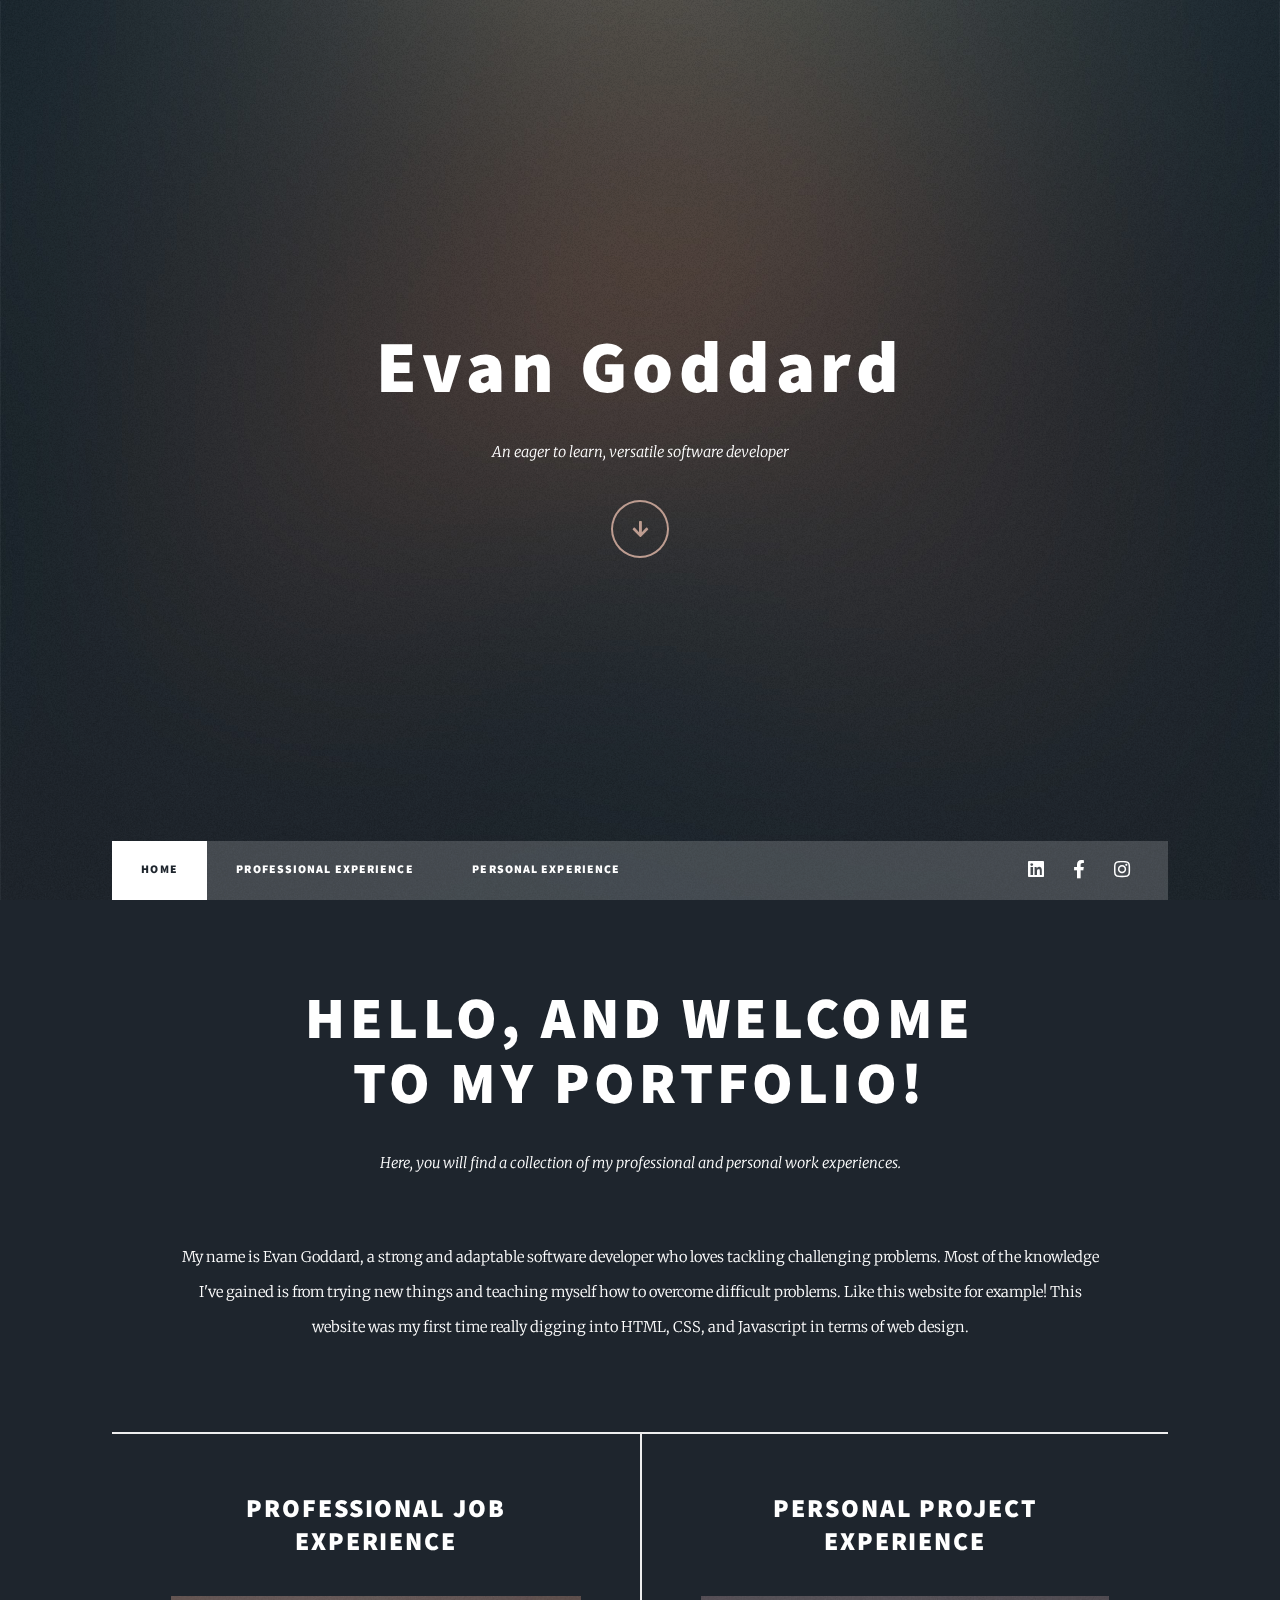
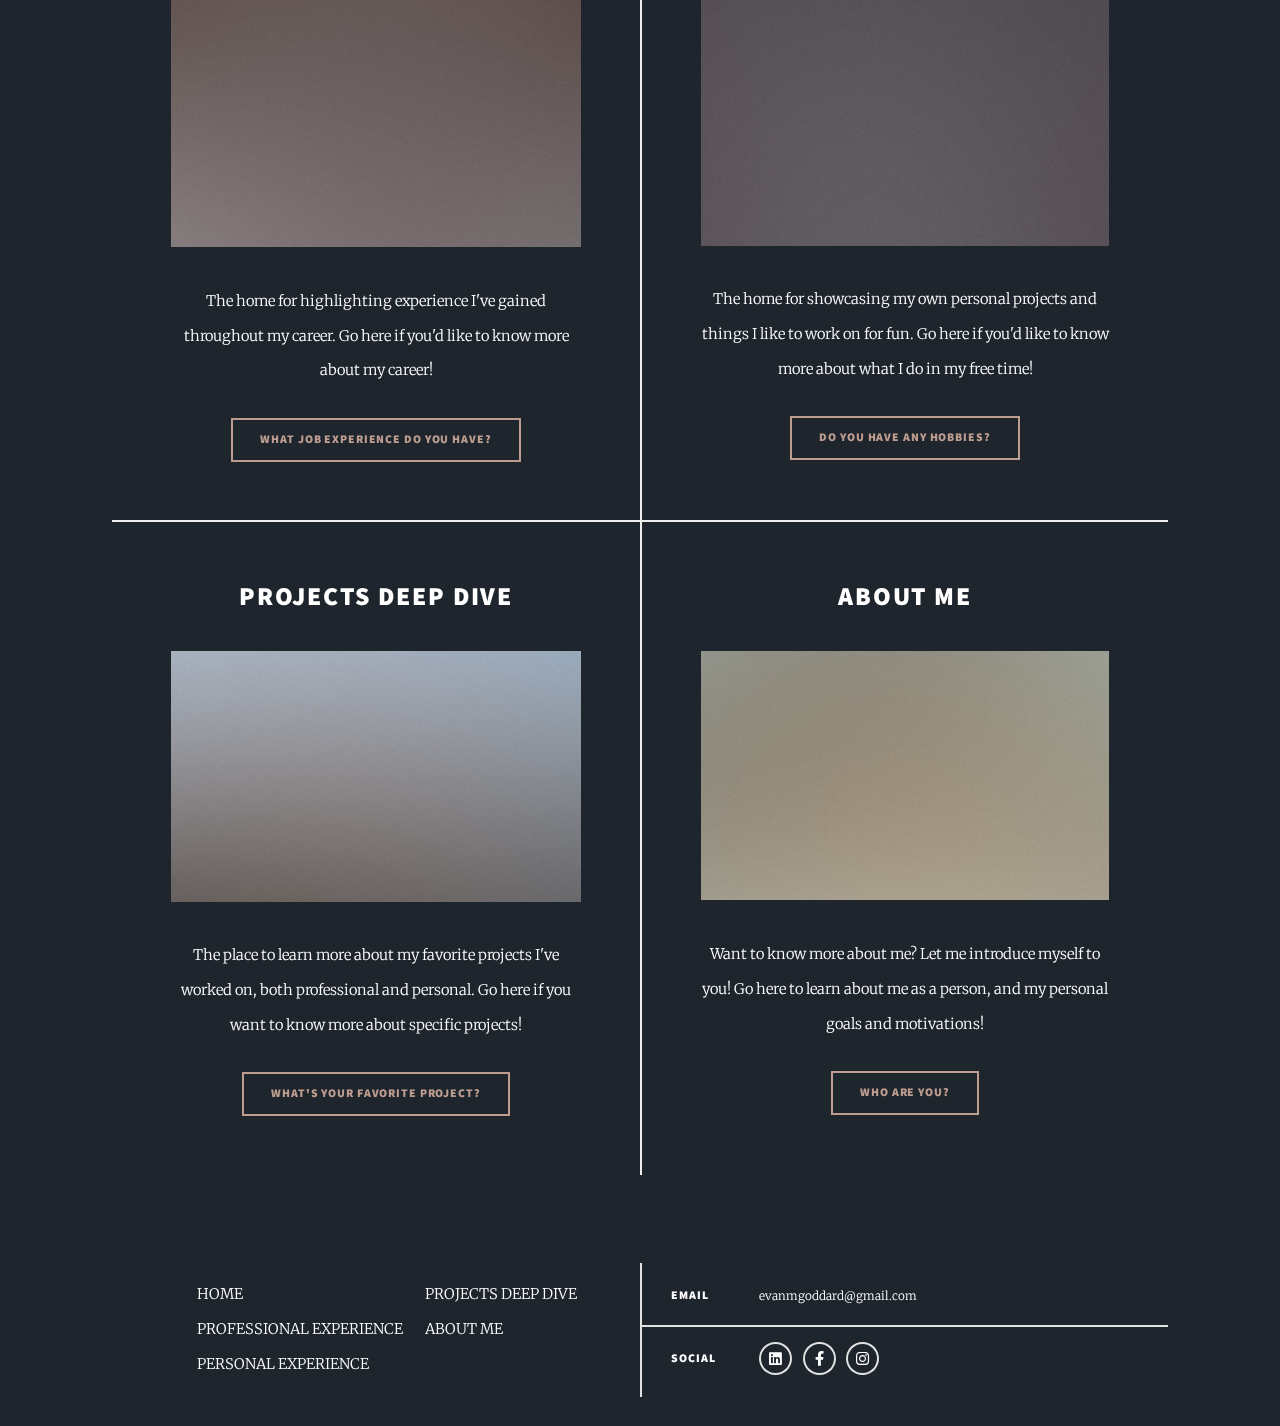
<file: index.html>
<!DOCTYPE HTML>
<!--
	Massively by HTML5 UP
	html5up.net | @ajlkn
	Free for personal and commercial use under the CCA 3.0 license (html5up.net/license)
-->
<html>
	<head>
		<title>Evan Goddard - Portfolio</title>
		<meta charset="utf-8" />
		<meta name="viewport" content="width=device-width, initial-scale=1, user-scalable=no" />
		<link rel="stylesheet" href="assets/css/main.css" />
		<noscript><link rel="stylesheet" href="assets/css/noscript.css" /></noscript>
	</head>
	<body class="is-preload">

		<!-- Wrapper -->
			<div id="wrapper" class="fade-in">

				<!-- Intro -->
					<div id="intro">
						<div id="my-name-div">
							<h1 id="my-name-left"></h1>
							<h1 id="my-name-center">Evan Goddard</h1>
							<h1 id="my-name-right"></h1>
						</div>
						<p>An eager to learn, versatile software developer</p>
						<ul class="actions">
							<li><a href="#header" class="button icon solid solo fa-arrow-down scrolly">Continue</a></li>
						</ul>
					</div>

				<!-- Header -->
					<header id="header">
						<a href="index.html" class="logo">EVAN GODDARD</a>
					</header>

				<!-- Nav -->
					<nav id="nav">
						<ul class="links">
							<li class="active"><a href="index.html">Home</a></li>
							<li><a href="professionalexperience.html">Professional Experience</a></li>
							<li><a href="personalexperience.html">Personal Experience</a></li>
						</ul>
						<ul class="icons">
							<li><a href="https://www.linkedin.com/in/evan-goddard-734448180/" target="_blank" class="icon brands fa-linkedin"><span class="label">LinkedIn</span></a></li>
							<li><a href="https://www.facebook.com/evan.goddard.9/" target="_blank" class="icon brands fa-facebook-f"><span class="label">Facebook</span></a></li>
							<li><a href="https://www.instagram.com/evan_m_goddard/"  target="_blank" class="icon brands fa-instagram"><span class="label">Instagram</span></a></li>
						</ul>
					</nav>

				<!-- Main -->
					<div id="main">

						<!-- Featured Post -->
							<article class="post featured">
								<header class="major">
									<!--span class="date">April 25, 2017</span-->
									<h2>Hello, And welcome<br />
										to my portfolio!</h2>
									<p>Here, you will find a collection of my professional and personal work experiences.</p>
								</header>
								<p>My name is Evan Goddard, a strong and adaptable software developer who loves tackling challenging problems. Most of the knowledge I've gained is from trying new things and teaching myself how to overcome difficult problems. 
									Like this website for example! This website was my first time really digging into HTML, CSS, and Javascript in terms of web design.</p>
								<!--a href="#" class="image main"><img src="images/pic01.jpg" alt="" /></a>
								<ul class="actions special">
									<li><a href="#" class="button large">Full Story</a></li>
								</ul-->
							</article>

						<!-- Posts -->
							<section class="posts">
								<article>
									<header>
										<!--span class="date">April 22, 2017</span-->
										<h2><a href="professionalexperience.html">Professional Job<br />
											Experience</a></h2>
									</header>
									<a href="professionalexperience.html" class="image fit"><img src="images/pic03.jpg" alt="" /></a>
									<p>The home for highlighting experience I've gained throughout my career. Go here if you'd like to know more about my career!</p>
									<ul class="actions special">
										<li><a href="professionalexperience.html" class="button">What job experience do you have?</a></li>
									</ul>
								</article>
								<article>
									<header>
										<!--span class="date">April 18, 2017</span-->
										<h2><a href="personalexperience.html">Personal Project<br />
										Experience</a></h2>
									</header>
									<a href="personalexperience.html" class="image fit"><img src="images/pic04.jpg" alt="" /></a>
									<p>The home for showcasing my own personal projects and things I like to work on for fun. Go here if you'd like to know more about what I do in my free time!</p>
									<ul class="actions special">
										<li><a href="personalexperience.html" class="button">Do you have any hobbies?</a></li>
									</ul>
								</article>
								<article>
									<header>
										<!--span class="date">April 14, 2017</span-->
										<h2><a href="#">Projects Deep Dive</a></h2>
									</header>
									<a href="#" class="image fit"><img src="images/pic05.jpg" alt="" /></a>
									<p>The place to learn more about my favorite projects I've worked on, both professional and personal. Go here if you want to know more about specific projects!</p>
									<ul class="actions special">
										<li><a href="#" class="button">What's your favorite project?</a></li>
									</ul>
								</article>
								<article>
									<header>
										<!--span class="date">April 24, 2017</span-->
										<h2><a href="#">About Me</a></h2>
									</header>
									<a href="#" class="image fit"><img src="images/pic02.jpg" alt="" /></a>
									<p>Want to know more about me? Let me introduce myself to you! Go here to learn about me as a person, and my personal goals and motivations!</p>
									<ul class="actions special">
										<li><a href="#" class="button">Who are you?</a></li>
									</ul>
								</article>
							</section>

						<!-- Footer -->
							<!--footer>
								<div class="pagination">
									<a href="#" class="previous">Prev</a>
									<a href="#" class="page active">1</a>
									<a href="#" class="page">2</a>
									<a href="#" class="page">3</a>
									<span class="extra">&hellip;</span>
									<a href="#" class="page">8</a>
									<a href="#" class="page">9</a>
									<a href="#" class="page">10</a>
									<a href="#" class="next">Next</a>
								</div>
							</footer-->

					</div>

				<!-- Footer -->
					<footer id="footer">
						<section>
							<!--form method="post" action="#">
								<div class="fields">
									<div class="field">
										<label for="name">Name</label>
										<input type="text" name="name" id="name" />
									</div>
									<div class="field">
										<label for="email">Email</label>
										<input type="text" name="email" id="email" />
									</div>
									<div class="field">
										<label for="message">Message</label>
										<textarea name="message" id="message" rows="3"></textarea>
									</div>
								</div>
								<ul class="actions">
									<li><input type="submit" value="Send Message" /></li>
								</ul>
							</form-->
							<div class="footerNavWrapper">
								<ul class="footerNav">
									<li><a href="index.html">HOME</a></li>
									<li><a href="professionalexperience.html">PROFESSIONAL EXPERIENCE</a></li>
									<li><a href="personalexperience.html">PERSONAL EXPERIENCE</a></li>
								</ul>
								<ul class="footerNavSplit">
									<li><a href="#">PROJECTS DEEP DIVE</a></li>
									<li><a href="#">ABOUT ME</a></li>
								</ul>
							</div>
						</section>
						<section class="split contact">
							<section>
								<h3>Email</h3>
								<p>evanmgoddard@gmail.com</p>
							</section>
							<section>
								<h3>Social</h3>
								<ul class="icons alt">
									<li><a href="https://www.linkedin.com/in/evan-goddard-734448180/" target="_blank" class="icon brands alt fa-linkedin"><span class="label">Twitter</span></a></li>
									<li><a href="https://www.facebook.com/evan.goddard.9/" target="_blank" class="icon brands alt fa-facebook-f"><span class="label">Facebook</span></a></li>
									<li><a href="https://www.instagram.com/evan_m_goddard/" target="_blank" class="icon brands alt fa-instagram"><span class="label">Instagram</span></a></li>
								</ul>
							</section>
						</section>
					</footer>

				<!-- Copyright -->
					<!--div id="copyright">
						<ul><li>&copy; Untitled</li><li>Design: <a href="https://html5up.net">HTML5 UP</a></li></ul>
					</div-->

			</div>

		<!-- Scripts -->
			<script src="assets/js/jquery.min.js"></script>
			<script src="assets/js/jquery.scrollex.min.js"></script>
			<script src="assets/js/jquery.scrolly.min.js"></script>
			<script src="assets/js/browser.min.js"></script>
			<script src="assets/js/breakpoints.min.js"></script>
			<script src="assets/js/util.js"></script>
			<script src="assets/js/main.js"></script>

	</body>
</html>
</file>
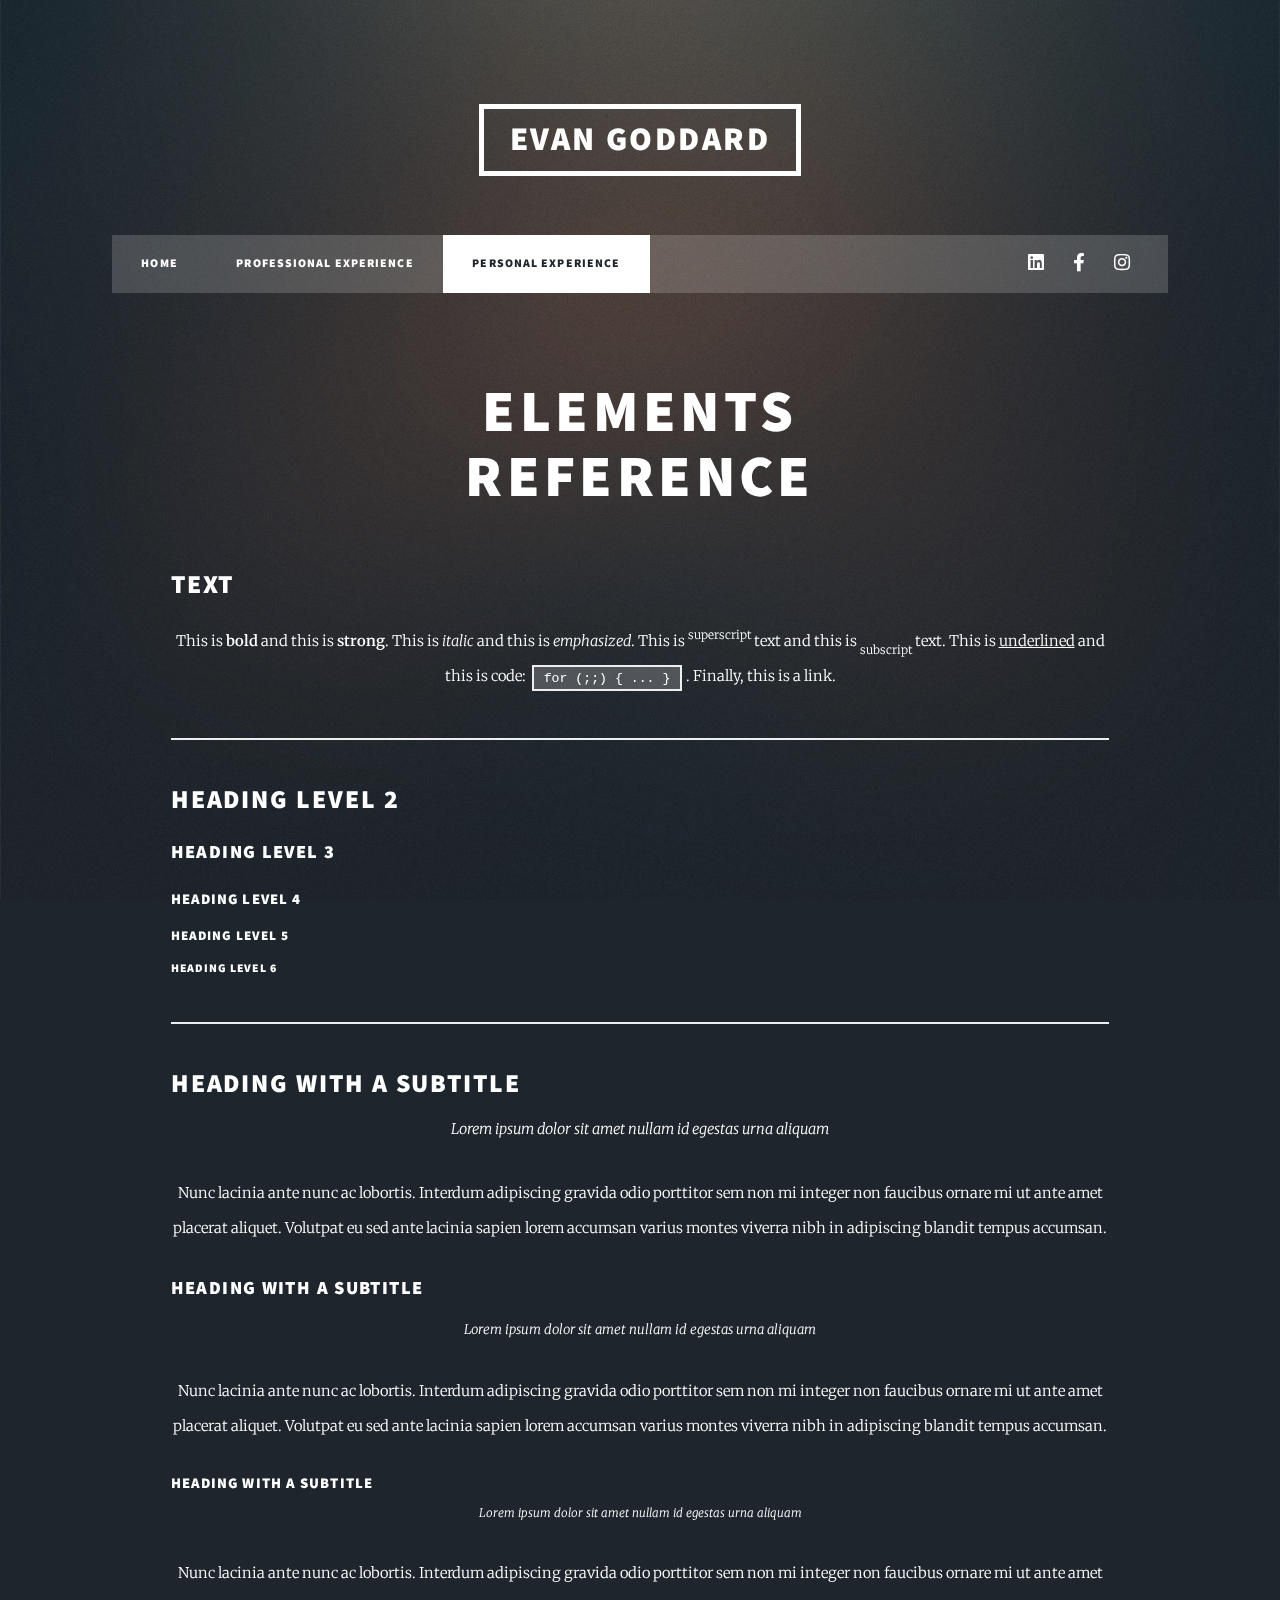
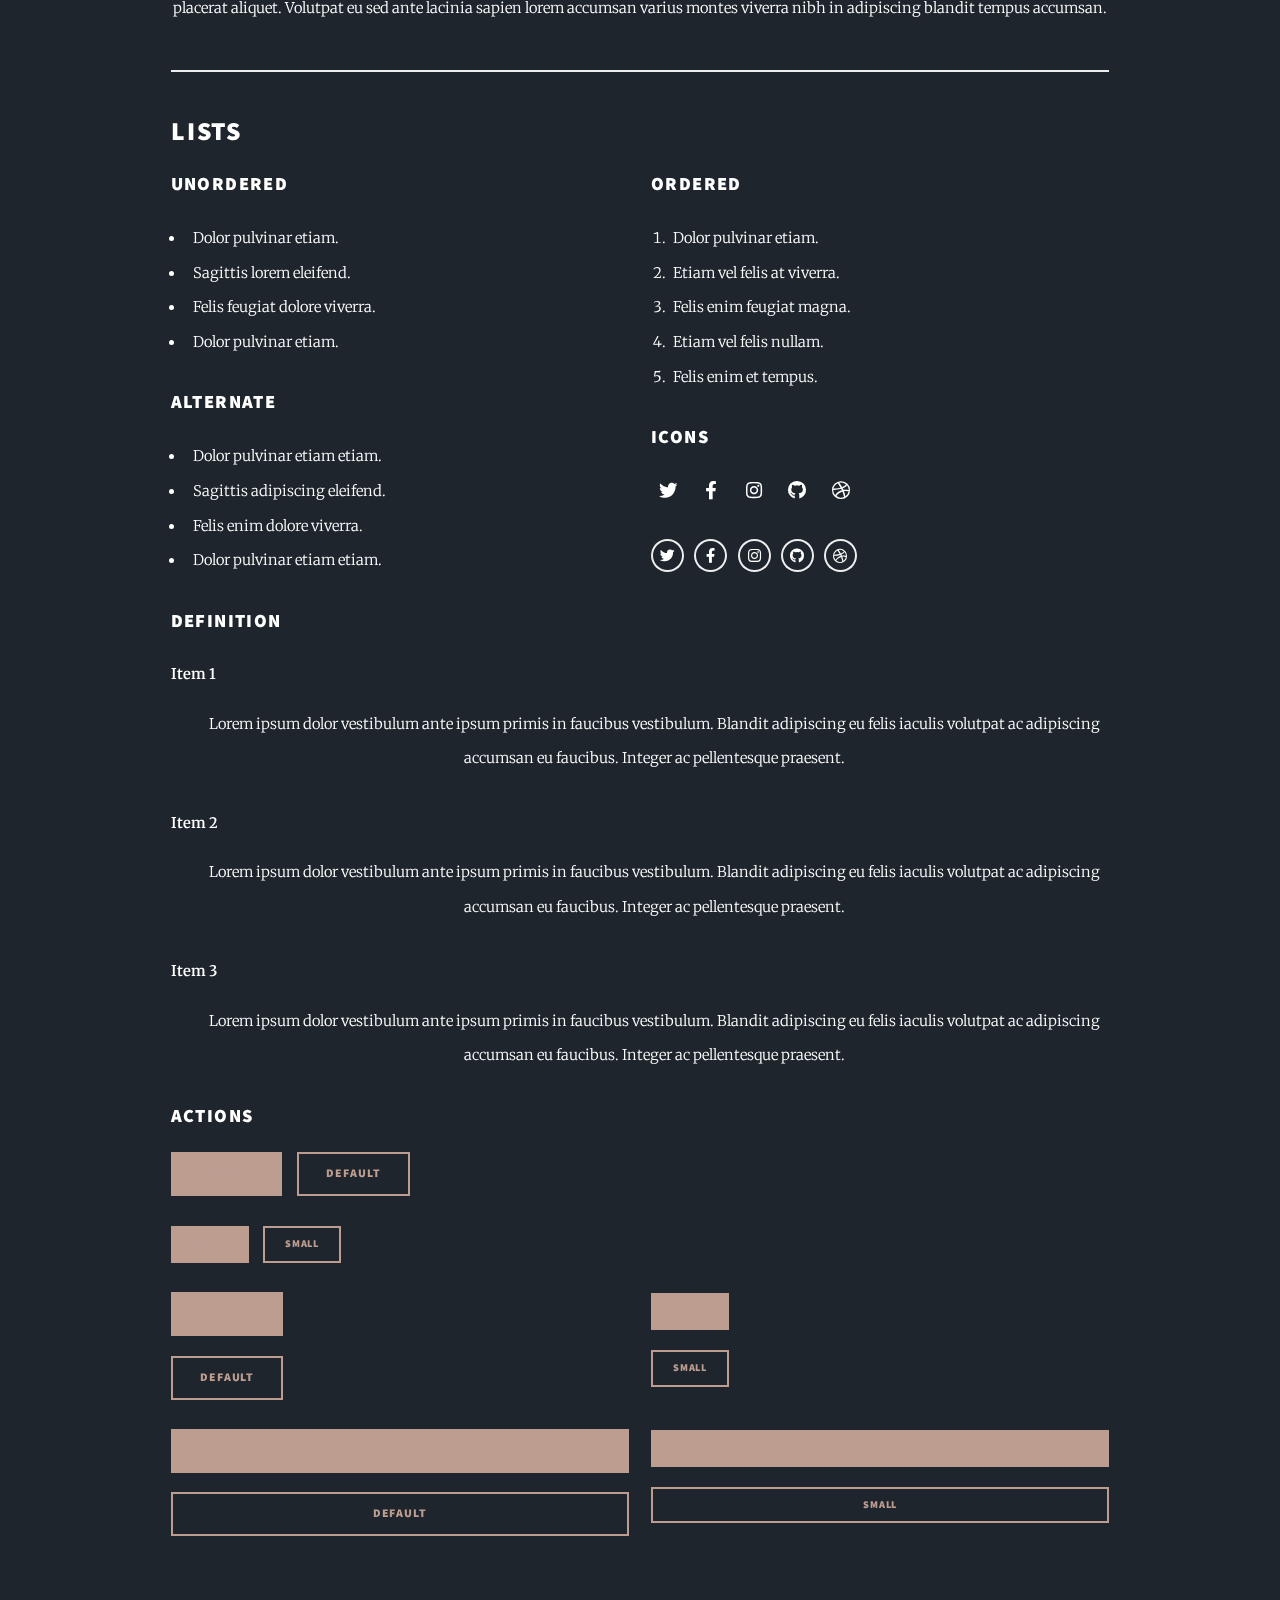
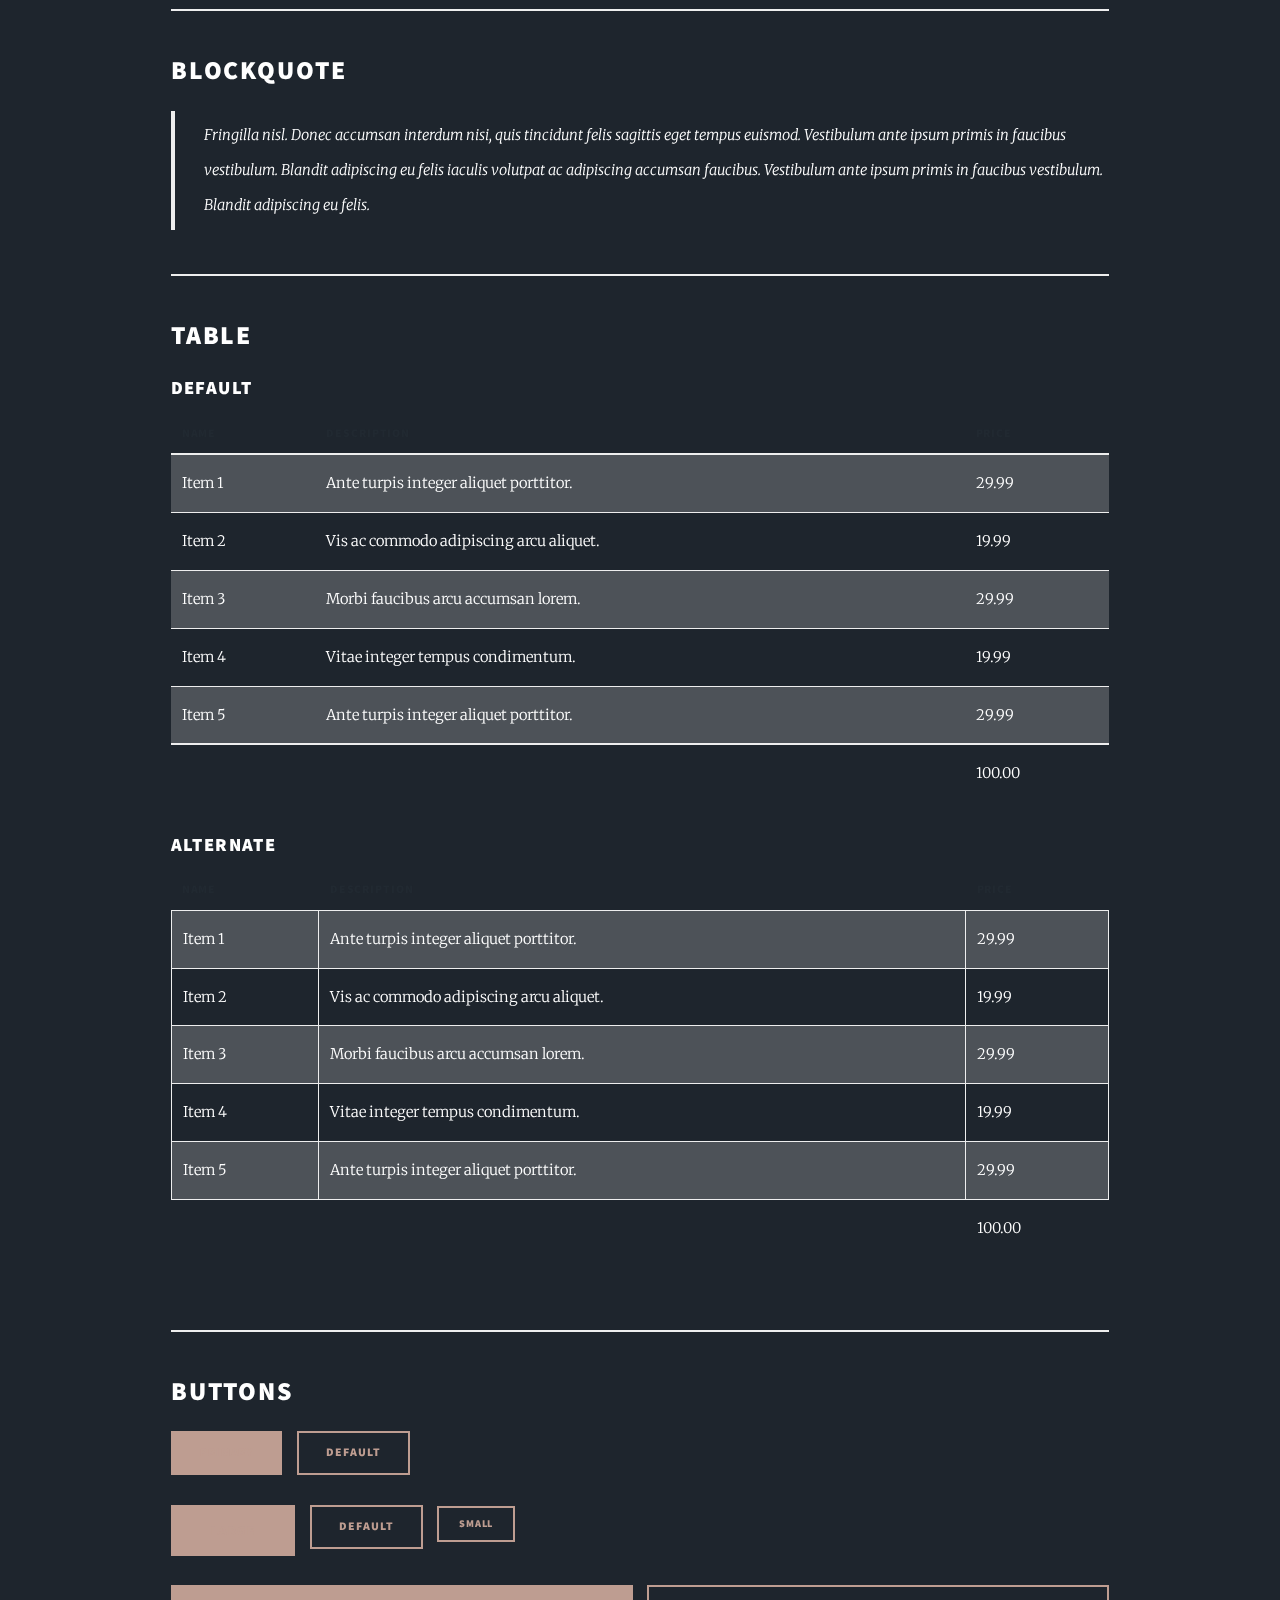
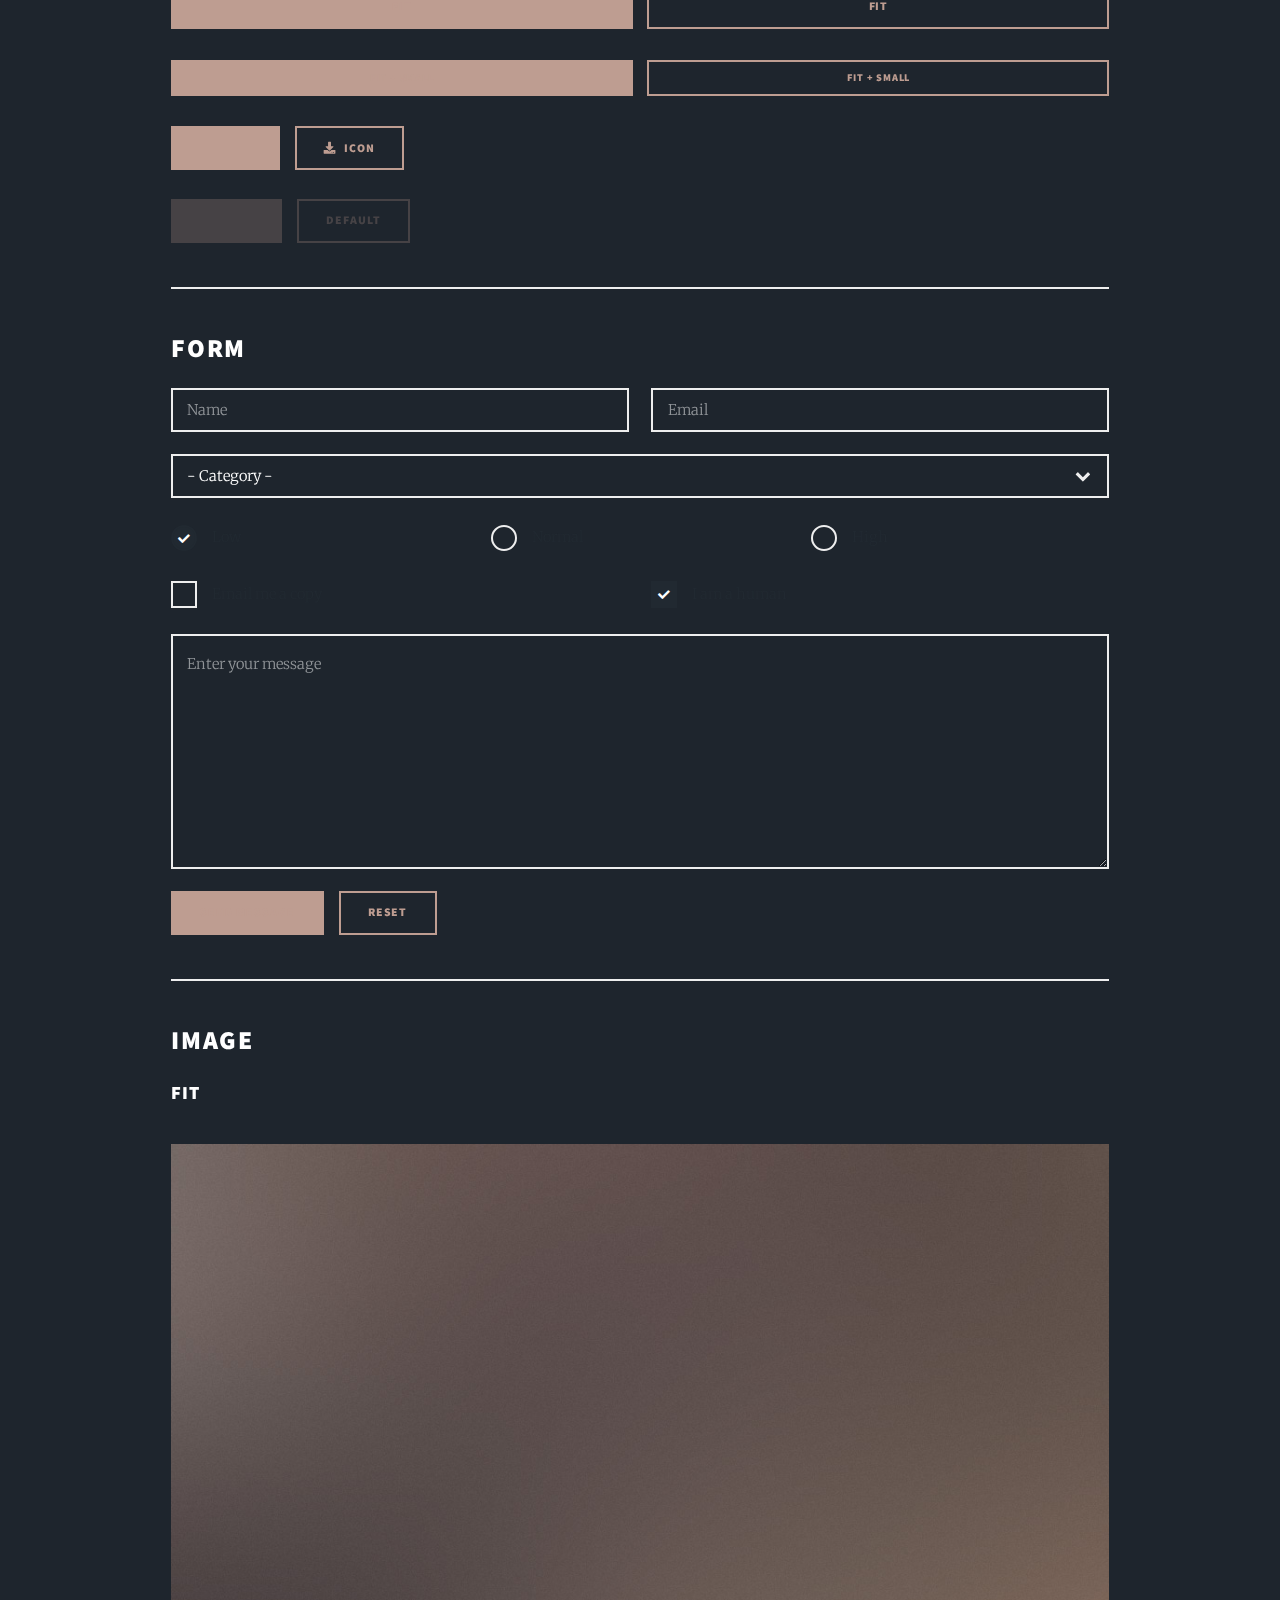
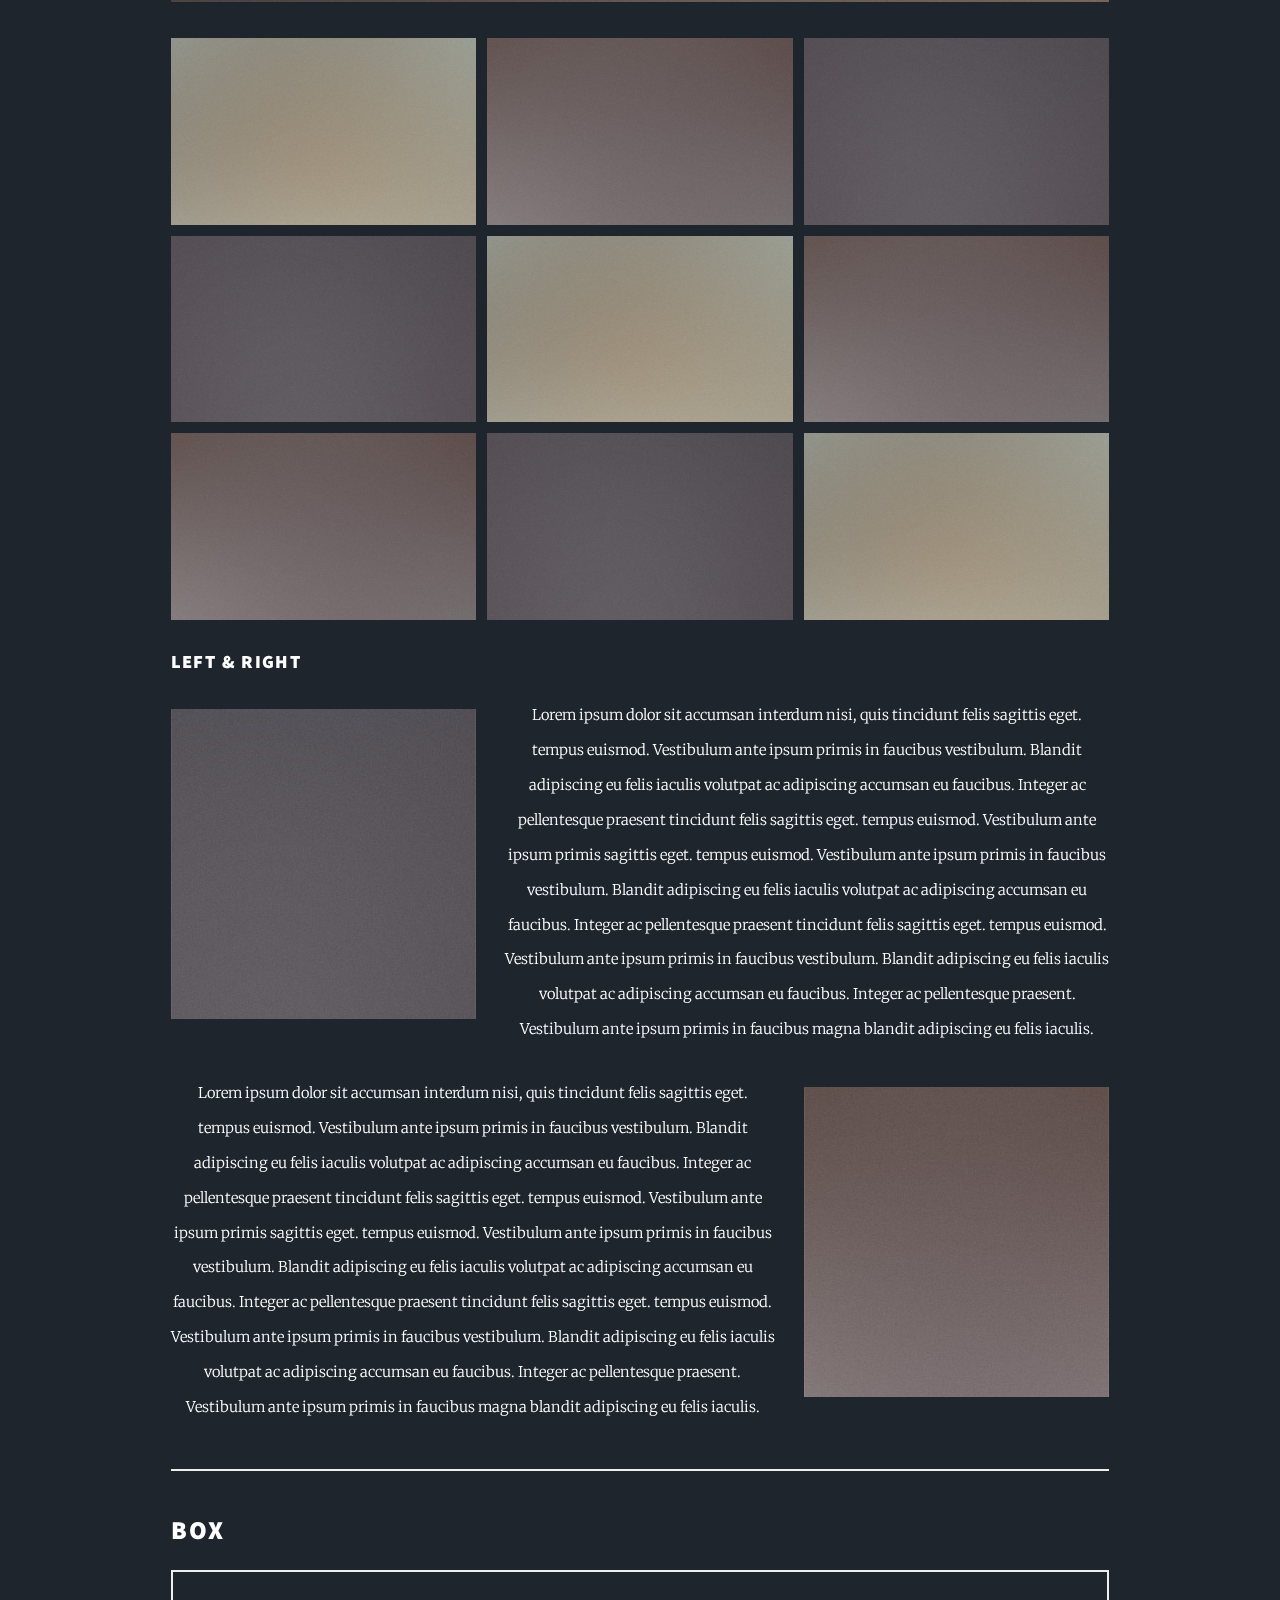
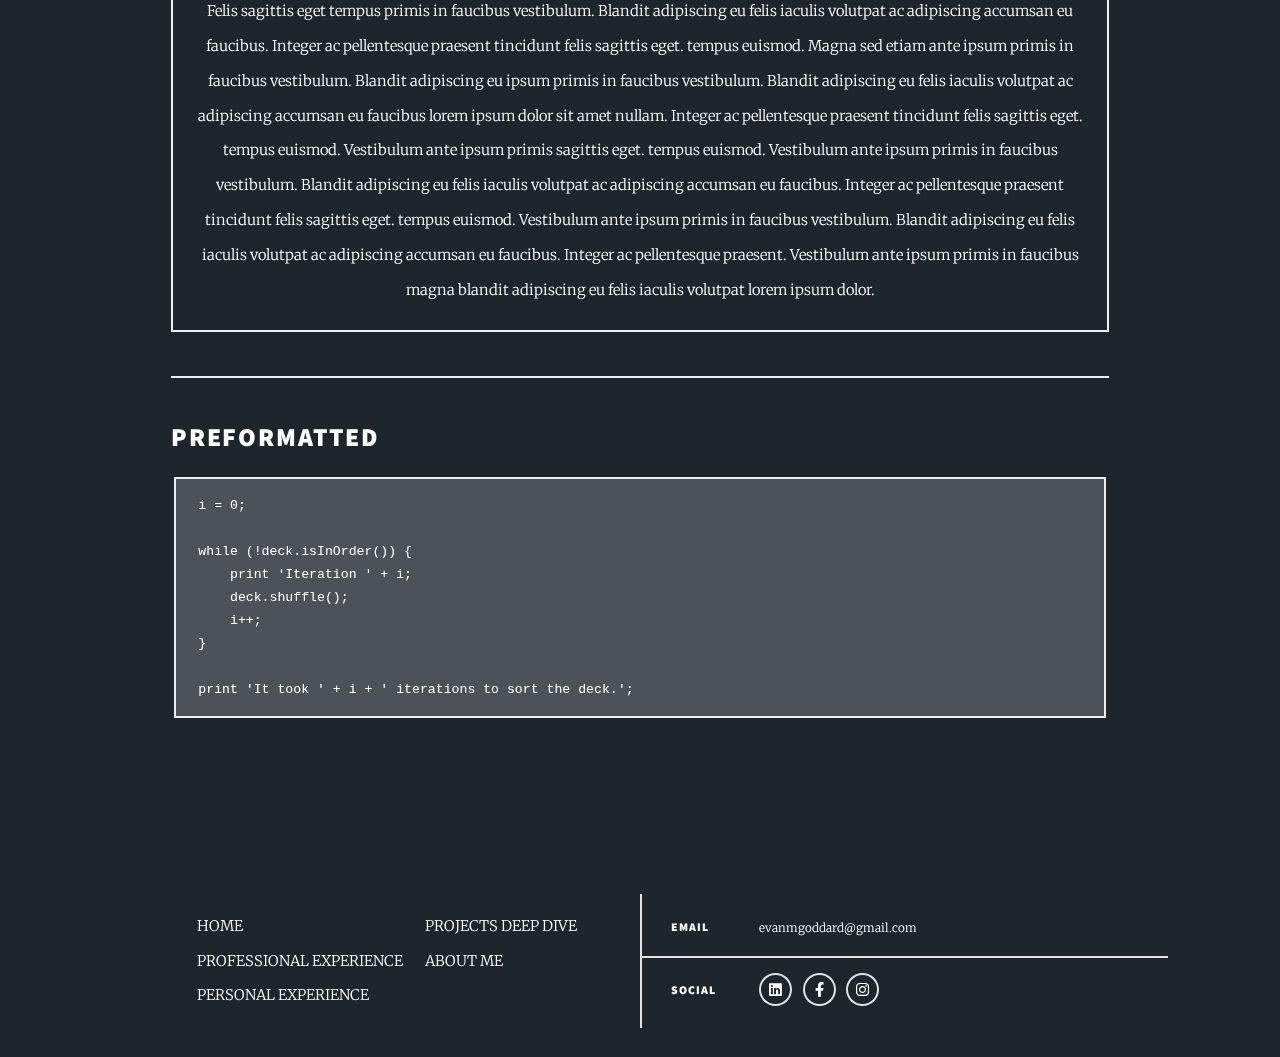
<file: personalexperience.html>
<!DOCTYPE HTML>
<!--
	Massively by HTML5 UP
	html5up.net | @ajlkn
	Free for personal and commercial use under the CCA 3.0 license (html5up.net/license)
-->
<html>
	<head>
		<title>Evan Goddard - Personal Experience</title>
		<meta charset="utf-8" />
		<meta name="viewport" content="width=device-width, initial-scale=1, user-scalable=no" />
		<link rel="stylesheet" href="assets/css/main.css" />
		<noscript><link rel="stylesheet" href="assets/css/noscript.css" /></noscript>
	</head>
	<body class="is-preload">

		<!-- Wrapper -->
			<div id="wrapper">

				<!-- Header -->
					<header id="header">
						<a href="index.html" class="logo">EVAN GODDARD</a>
					</header>

				<!-- Nav -->
					<nav id="nav">
						<ul class="links">
							<li><a href="index.html">Home</a></li>
							<li><a href="professionalexperience.html">Professional Experience</a></li>
							<li class="active"><a href="personalexperience.html">Personal Experience</a></li>
						</ul>
						<ul class="icons">
							<li><a href="https://www.linkedin.com/in/evan-goddard-734448180/" target="_blank" class="icon brands fa-linkedin"><span class="label">LinkedIn</span></a></li>
							<li><a href="https://www.facebook.com/evan.goddard.9/" target="_blank" class="icon brands fa-facebook-f"><span class="label">Facebook</span></a></li>
							<li><a href="https://www.instagram.com/evan_m_goddard/"  target="_blank" class="icon brands fa-instagram"><span class="label">Instagram</span></a></li>
						</ul>
					</nav>

				<!-- Main -->
					<div id="main">

						<!-- Post -->
							<section class="post">
								<header class="major">
									<h1>Elements<br />
									Reference</h1>
								</header>

								<!-- Text stuff -->
									<h2>Text</h2>
									<p>This is <b>bold</b> and this is <strong>strong</strong>. This is <i>italic</i> and this is <em>emphasized</em>.
									This is <sup>superscript</sup> text and this is <sub>subscript</sub> text.
									This is <u>underlined</u> and this is code: <code>for (;;) { ... }</code>.
									Finally, this is a <a href="#">link</a>.</p>
									<hr />
									<h2>Heading Level 2</h2>
									<h3>Heading Level 3</h3>
									<h4>Heading Level 4</h4>
									<h5>Heading Level 5</h5>
									<h6>Heading Level 6</h6>
									<hr />
									<header>
										<h2>Heading with a Subtitle</h2>
										<p>Lorem ipsum dolor sit amet nullam id egestas urna aliquam</p>
									</header>
									<p>Nunc lacinia ante nunc ac lobortis. Interdum adipiscing gravida odio porttitor sem non mi integer non faucibus ornare mi ut ante amet placerat aliquet. Volutpat eu sed ante lacinia sapien lorem accumsan varius montes viverra nibh in adipiscing blandit tempus accumsan.</p>
									<header>
										<h3>Heading with a Subtitle</h3>
										<p>Lorem ipsum dolor sit amet nullam id egestas urna aliquam</p>
									</header>
									<p>Nunc lacinia ante nunc ac lobortis. Interdum adipiscing gravida odio porttitor sem non mi integer non faucibus ornare mi ut ante amet placerat aliquet. Volutpat eu sed ante lacinia sapien lorem accumsan varius montes viverra nibh in adipiscing blandit tempus accumsan.</p>
									<header>
										<h4>Heading with a Subtitle</h4>
										<p>Lorem ipsum dolor sit amet nullam id egestas urna aliquam</p>
									</header>
									<p>Nunc lacinia ante nunc ac lobortis. Interdum adipiscing gravida odio porttitor sem non mi integer non faucibus ornare mi ut ante amet placerat aliquet. Volutpat eu sed ante lacinia sapien lorem accumsan varius montes viverra nibh in adipiscing blandit tempus accumsan.</p>

									<hr />

								<!-- Lists -->
									<h2>Lists</h2>
									<div class="row">
										<div class="col-6 col-12-small">

											<h3>Unordered</h3>
											<ul>
												<li>Dolor pulvinar etiam.</li>
												<li>Sagittis lorem eleifend.</li>
												<li>Felis feugiat dolore viverra.</li>
												<li>Dolor pulvinar etiam.</li>
											</ul>

											<h3>Alternate</h3>
											<ul class="alt">
												<li>Dolor pulvinar etiam etiam.</li>
												<li>Sagittis adipiscing eleifend.</li>
												<li>Felis enim dolore viverra.</li>
												<li>Dolor pulvinar etiam etiam.</li>
											</ul>

										</div>
										<div class="col-6 col-12-small">

											<h3>Ordered</h3>
											<ol>
												<li>Dolor pulvinar etiam.</li>
												<li>Etiam vel felis at viverra.</li>
												<li>Felis enim feugiat magna.</li>
												<li>Etiam vel felis nullam.</li>
												<li>Felis enim et tempus.</li>
											</ol>

											<h3>Icons</h3>
											<ul class="icons">
												<li><a href="#" class="icon brands fa-twitter"><span class="label">Twitter</span></a></li>
												<li><a href="#" class="icon brands fa-facebook-f"><span class="label">Facebook</span></a></li>
												<li><a href="#" class="icon brands fa-instagram"><span class="label">Instagram</span></a></li>
												<li><a href="#" class="icon brands fa-github"><span class="label">Github</span></a></li>
												<li><a href="#" class="icon brands fa-dribbble"><span class="label">Dribbble</span></a></li>
											</ul>
											<ul class="icons alt">
												<li><a href="#" class="icon brands alt fa-twitter"><span class="label">Twitter</span></a></li>
												<li><a href="#" class="icon brands alt fa-facebook-f"><span class="label">Facebook</span></a></li>
												<li><a href="#" class="icon brands alt fa-instagram"><span class="label">Instagram</span></a></li>
												<li><a href="#" class="icon brands alt fa-github"><span class="label">Github</span></a></li>
												<li><a href="#" class="icon brands alt fa-dribbble"><span class="label">Dribbble</span></a></li>
											</ul>

										</div>
									</div>
									<h3>Definition</h3>
									<dl>
										<dt>Item 1</dt>
										<dd>
											<p>Lorem ipsum dolor vestibulum ante ipsum primis in faucibus vestibulum. Blandit adipiscing eu felis iaculis volutpat ac adipiscing accumsan eu faucibus. Integer ac pellentesque praesent.</p>
										</dd>
										<dt>Item 2</dt>
										<dd>
											<p>Lorem ipsum dolor vestibulum ante ipsum primis in faucibus vestibulum. Blandit adipiscing eu felis iaculis volutpat ac adipiscing accumsan eu faucibus. Integer ac pellentesque praesent.</p>
										</dd>
										<dt>Item 3</dt>
										<dd>
											<p>Lorem ipsum dolor vestibulum ante ipsum primis in faucibus vestibulum. Blandit adipiscing eu felis iaculis volutpat ac adipiscing accumsan eu faucibus. Integer ac pellentesque praesent.</p>
										</dd>
									</dl>

									<h3>Actions</h3>
									<ul class="actions">
										<li><a href="#" class="button primary">Primary</a></li>
										<li><a href="#" class="button">Default</a></li>
									</ul>
									<ul class="actions small">
										<li><a href="#" class="button primary small">Small</a></li>
										<li><a href="#" class="button small">Small</a></li>
									</ul>
									<div class="row">
										<div class="col-6 col-12-small">
											<ul class="actions stacked">
												<li><a href="#" class="button primary">Default</a></li>
												<li><a href="#" class="button">Default</a></li>
											</ul>
										</div>
										<div class="col-6 col-12-small">
											<ul class="actions stacked">
												<li><a href="#" class="button primary small">Small</a></li>
												<li><a href="#" class="button small">Small</a></li>
											</ul>
										</div>
									</div>
									<div class="row">
										<div class="col-6 col-12-small">
											<ul class="actions stacked">
												<li><a href="#" class="button primary fit">Default</a></li>
												<li><a href="#" class="button fit">Default</a></li>
											</ul>
										</div>
										<div class="col-6 col-12-small">
											<ul class="actions stacked">
												<li><a href="#" class="button primary small fit">Small</a></li>
												<li><a href="#" class="button small fit">Small</a></li>
											</ul>
										</div>
									</div>

									<hr />

								<!-- Blockquote -->
									<h2>Blockquote</h2>
									<blockquote>Fringilla nisl. Donec accumsan interdum nisi, quis tincidunt felis sagittis eget tempus euismod. Vestibulum ante ipsum primis in faucibus vestibulum. Blandit adipiscing eu felis iaculis volutpat ac adipiscing accumsan faucibus. Vestibulum ante ipsum primis in faucibus vestibulum. Blandit adipiscing eu felis.</blockquote>

									<hr />

								<!-- Table -->
									<h2>Table</h2>

									<h3>Default</h3>
									<div class="table-wrapper">
										<table>
											<thead>
												<tr>
													<th>Name</th>
													<th>Description</th>
													<th>Price</th>
												</tr>
											</thead>
											<tbody>
												<tr>
													<td>Item 1</td>
													<td>Ante turpis integer aliquet porttitor.</td>
													<td>29.99</td>
												</tr>
												<tr>
													<td>Item 2</td>
													<td>Vis ac commodo adipiscing arcu aliquet.</td>
													<td>19.99</td>
												</tr>
												<tr>
													<td>Item 3</td>
													<td> Morbi faucibus arcu accumsan lorem.</td>
													<td>29.99</td>
												</tr>
												<tr>
													<td>Item 4</td>
													<td>Vitae integer tempus condimentum.</td>
													<td>19.99</td>
												</tr>
												<tr>
													<td>Item 5</td>
													<td>Ante turpis integer aliquet porttitor.</td>
													<td>29.99</td>
												</tr>
											</tbody>
											<tfoot>
												<tr>
													<td colspan="2"></td>
													<td>100.00</td>
												</tr>
											</tfoot>
										</table>
									</div>

									<h3>Alternate</h3>
									<div class="table-wrapper">
										<table class="alt">
											<thead>
												<tr>
													<th>Name</th>
													<th>Description</th>
													<th>Price</th>
												</tr>
											</thead>
											<tbody>
												<tr>
													<td>Item 1</td>
													<td>Ante turpis integer aliquet porttitor.</td>
													<td>29.99</td>
												</tr>
												<tr>
													<td>Item 2</td>
													<td>Vis ac commodo adipiscing arcu aliquet.</td>
													<td>19.99</td>
												</tr>
												<tr>
													<td>Item 3</td>
													<td> Morbi faucibus arcu accumsan lorem.</td>
													<td>29.99</td>
												</tr>
												<tr>
													<td>Item 4</td>
													<td>Vitae integer tempus condimentum.</td>
													<td>19.99</td>
												</tr>
												<tr>
													<td>Item 5</td>
													<td>Ante turpis integer aliquet porttitor.</td>
													<td>29.99</td>
												</tr>
											</tbody>
											<tfoot>
												<tr>
													<td colspan="2"></td>
													<td>100.00</td>
												</tr>
											</tfoot>
										</table>
									</div>

									<hr />

								<!-- Buttons -->
									<h2>Buttons</h2>
									<ul class="actions">
										<li><a href="#" class="button primary">Primary</a></li>
										<li><a href="#" class="button">Default</a></li>
									</ul>
									<ul class="actions">
										<li><a href="#" class="button primary large">Large</a></li>
										<li><a href="#" class="button">Default</a></li>
										<li><a href="#" class="button small">Small</a></li>
									</ul>
									<ul class="actions fit">
										<li><a href="#" class="button primary fit">Fit</a></li>
										<li><a href="#" class="button fit">Fit</a></li>
									</ul>
									<ul class="actions fit small">
										<li><a href="#" class="button primary fit small">Fit + Small</a></li>
										<li><a href="#" class="button fit small">Fit + Small</a></li>
									</ul>
									<ul class="actions">
										<li><a href="#" class="button primary icon solid fa-search">Icon</a></li>
										<li><a href="#" class="button icon solid fa-download">Icon</a></li>
									</ul>
									<ul class="actions">
										<li><span class="button primary disabled">Primary</span></li>
										<li><span class="button disabled">Default</span></li>
									</ul>

									<hr />

								<!-- Form -->
									<h2>Form</h2>

									<form method="post" action="#">
										<div class="row gtr-uniform">
											<div class="col-6 col-12-xsmall">
												<input type="text" name="demo-name" id="demo-name" value="" placeholder="Name" />
											</div>
											<div class="col-6 col-12-xsmall">
												<input type="email" name="demo-email" id="demo-email" value="" placeholder="Email" />
											</div>
											<!-- Break -->
											<div class="col-12">
												<select name="demo-category" id="demo-category">
													<option value="">- Category -</option>
													<option value="1">Manufacturing</option>
													<option value="1">Shipping</option>
													<option value="1">Administration</option>
													<option value="1">Human Resources</option>
												</select>
											</div>
											<!-- Break -->
											<div class="col-4 col-12-small">
												<input type="radio" id="demo-priority-low" name="demo-priority" checked>
												<label for="demo-priority-low">Low</label>
											</div>
											<div class="col-4 col-12-small">
												<input type="radio" id="demo-priority-normal" name="demo-priority">
												<label for="demo-priority-normal">Normal</label>
											</div>
											<div class="col-4 col-12-small">
												<input type="radio" id="demo-priority-high" name="demo-priority">
												<label for="demo-priority-high">High</label>
											</div>
											<!-- Break -->
											<div class="col-6 col-12-small">
												<input type="checkbox" id="demo-copy" name="demo-copy">
												<label for="demo-copy">Email me a copy</label>
											</div>
											<div class="col-6 col-12-small">
												<input type="checkbox" id="demo-human" name="demo-human" checked>
												<label for="demo-human">I am a human</label>
											</div>
											<!-- Break -->
											<div class="col-12">
												<textarea name="demo-message" id="demo-message" placeholder="Enter your message" rows="6"></textarea>
											</div>
											<!-- Break -->
											<div class="col-12">
												<ul class="actions">
													<li><input type="submit" value="Send Message" class="primary" /></li>
													<li><input type="reset" value="Reset" /></li>
												</ul>
											</div>
										</div>
									</form>

									<hr />

								<!-- Image -->
									<h2>Image</h2>

									<h3>Fit</h3>
									<span class="image fit"><img src="images/pic01.jpg" alt="" /></span>
									<div class="box alt">
										<div class="row gtr-50 gtr-uniform">
											<div class="col-4"><span class="image fit"><img src="images/pic02.jpg" alt="" /></span></div>
											<div class="col-4"><span class="image fit"><img src="images/pic03.jpg" alt="" /></span></div>
											<div class="col-4"><span class="image fit"><img src="images/pic04.jpg" alt="" /></span></div>
											<!-- Break -->
											<div class="col-4"><span class="image fit"><img src="images/pic04.jpg" alt="" /></span></div>
											<div class="col-4"><span class="image fit"><img src="images/pic02.jpg" alt="" /></span></div>
											<div class="col-4"><span class="image fit"><img src="images/pic03.jpg" alt="" /></span></div>
											<!-- Break -->
											<div class="col-4"><span class="image fit"><img src="images/pic03.jpg" alt="" /></span></div>
											<div class="col-4"><span class="image fit"><img src="images/pic04.jpg" alt="" /></span></div>
											<div class="col-4"><span class="image fit"><img src="images/pic02.jpg" alt="" /></span></div>
										</div>
									</div>

									<h3>Left &amp; Right</h3>
									<p><span class="image left"><img src="images/pic08.jpg" alt="" /></span>Lorem ipsum dolor sit accumsan interdum nisi, quis tincidunt felis sagittis eget. tempus euismod. Vestibulum ante ipsum primis in faucibus vestibulum. Blandit adipiscing eu felis iaculis volutpat ac adipiscing accumsan eu faucibus. Integer ac pellentesque praesent tincidunt felis sagittis eget. tempus euismod. Vestibulum ante ipsum primis sagittis eget. tempus euismod. Vestibulum ante ipsum primis in faucibus vestibulum. Blandit adipiscing eu felis iaculis volutpat ac adipiscing accumsan eu faucibus. Integer ac pellentesque praesent tincidunt felis sagittis eget. tempus euismod. Vestibulum ante ipsum primis in faucibus vestibulum. Blandit adipiscing eu felis iaculis volutpat ac adipiscing accumsan eu faucibus. Integer ac pellentesque praesent. Vestibulum ante ipsum primis in faucibus magna blandit adipiscing eu felis iaculis.</p>
									<p><span class="image right"><img src="images/pic09.jpg" alt="" /></span>Lorem ipsum dolor sit accumsan interdum nisi, quis tincidunt felis sagittis eget. tempus euismod. Vestibulum ante ipsum primis in faucibus vestibulum. Blandit adipiscing eu felis iaculis volutpat ac adipiscing accumsan eu faucibus. Integer ac pellentesque praesent tincidunt felis sagittis eget. tempus euismod. Vestibulum ante ipsum primis sagittis eget. tempus euismod. Vestibulum ante ipsum primis in faucibus vestibulum. Blandit adipiscing eu felis iaculis volutpat ac adipiscing accumsan eu faucibus. Integer ac pellentesque praesent tincidunt felis sagittis eget. tempus euismod. Vestibulum ante ipsum primis in faucibus vestibulum. Blandit adipiscing eu felis iaculis volutpat ac adipiscing accumsan eu faucibus. Integer ac pellentesque praesent. Vestibulum ante ipsum primis in faucibus magna blandit adipiscing eu felis iaculis.</p>

									<hr />

								<!-- Box -->
									<h2>Box</h2>
									<div class="box">
										<p>Felis sagittis eget tempus primis in faucibus vestibulum. Blandit adipiscing eu felis iaculis volutpat ac adipiscing accumsan eu faucibus. Integer ac pellentesque praesent tincidunt felis sagittis eget. tempus euismod. Magna sed etiam ante ipsum primis in faucibus vestibulum. Blandit adipiscing eu ipsum primis in faucibus vestibulum. Blandit adipiscing eu felis iaculis volutpat ac adipiscing accumsan eu faucibus lorem ipsum dolor sit amet nullam. Integer ac pellentesque praesent tincidunt felis sagittis eget. tempus euismod. Vestibulum ante ipsum primis sagittis eget. tempus euismod. Vestibulum ante ipsum primis in faucibus vestibulum. Blandit adipiscing eu felis iaculis volutpat ac adipiscing accumsan eu faucibus. Integer ac pellentesque praesent tincidunt felis sagittis eget. tempus euismod. Vestibulum ante ipsum primis in faucibus vestibulum. Blandit adipiscing eu felis iaculis volutpat ac adipiscing accumsan eu faucibus. Integer ac pellentesque praesent. Vestibulum ante ipsum primis in faucibus magna blandit adipiscing eu felis iaculis volutpat lorem ipsum dolor.</p>
									</div>

									<hr />

								<!-- Preformatted Code -->
									<h2>Preformatted</h2>
									<pre><code>i = 0;

while (!deck.isInOrder()) {
    print 'Iteration ' + i;
    deck.shuffle();
    i++;
}

print 'It took ' + i + ' iterations to sort the deck.';
</code></pre>

							</section>

					</div>

				<!-- Footer -->
					<footer id="footer">
						<section>
							<!--form method="post" action="#">
								<div class="fields">
									<div class="field">
										<label for="name">Name</label>
										<input type="text" name="name" id="name" />
									</div>
									<div class="field">
										<label for="email">Email</label>
										<input type="text" name="email" id="email" />
									</div>
									<div class="field">
										<label for="message">Message</label>
										<textarea name="message" id="message" rows="3"></textarea>
									</div>
								</div>
								<ul class="actions">
									<li><input type="submit" value="Send Message" /></li>
								</ul>
							</form-->
							<div class="footerNavWrapper">
								<ul class="footerNav">
									<li><a href="index.html">HOME</a></li>
									<li><a href="professionalexperience.html">PROFESSIONAL EXPERIENCE</a></li>
									<li><a href="personalexperience.html">PERSONAL EXPERIENCE</a></li>
								</ul>
								<ul class="footerNavSplit">
									<li><a href="#">PROJECTS DEEP DIVE</a></li>
									<li><a href="#">ABOUT ME</a></li>
								</ul>
							</div>
						</section>
						<section class="split contact">
							<section>
								<h3>Email</h3>
								<p>evanmgoddard@gmail.com</p>
							</section>
							<section>
								<h3>Social</h3>
								<ul class="icons alt">
									<li><a href="https://www.linkedin.com/in/evan-goddard-734448180/" target="_blank" class="icon brands alt fa-linkedin"><span class="label">Twitter</span></a></li>
									<li><a href="https://www.facebook.com/evan.goddard.9/" target="_blank" class="icon brands alt fa-facebook-f"><span class="label">Facebook</span></a></li>
									<li><a href="https://www.instagram.com/evan_m_goddard/" target="_blank" class="icon brands alt fa-instagram"><span class="label">Instagram</span></a></li>
								</ul>
							</section>
						</section>
					</footer>

				<!-- Copyright -->
					<!--div id="copyright">
						<ul><li>&copy; Untitled</li><li>Design: <a href="https://html5up.net">HTML5 UP</a></li></ul>
					</div-->

			</div>

		<!-- Scripts -->
			<script src="assets/js/jquery.min.js"></script>
			<script src="assets/js/jquery.scrollex.min.js"></script>
			<script src="assets/js/jquery.scrolly.min.js"></script>
			<script src="assets/js/browser.min.js"></script>
			<script src="assets/js/breakpoints.min.js"></script>
			<script src="assets/js/util.js"></script>
			<script src="assets/js/main.js"></script>

	</body>
</html>
</file>
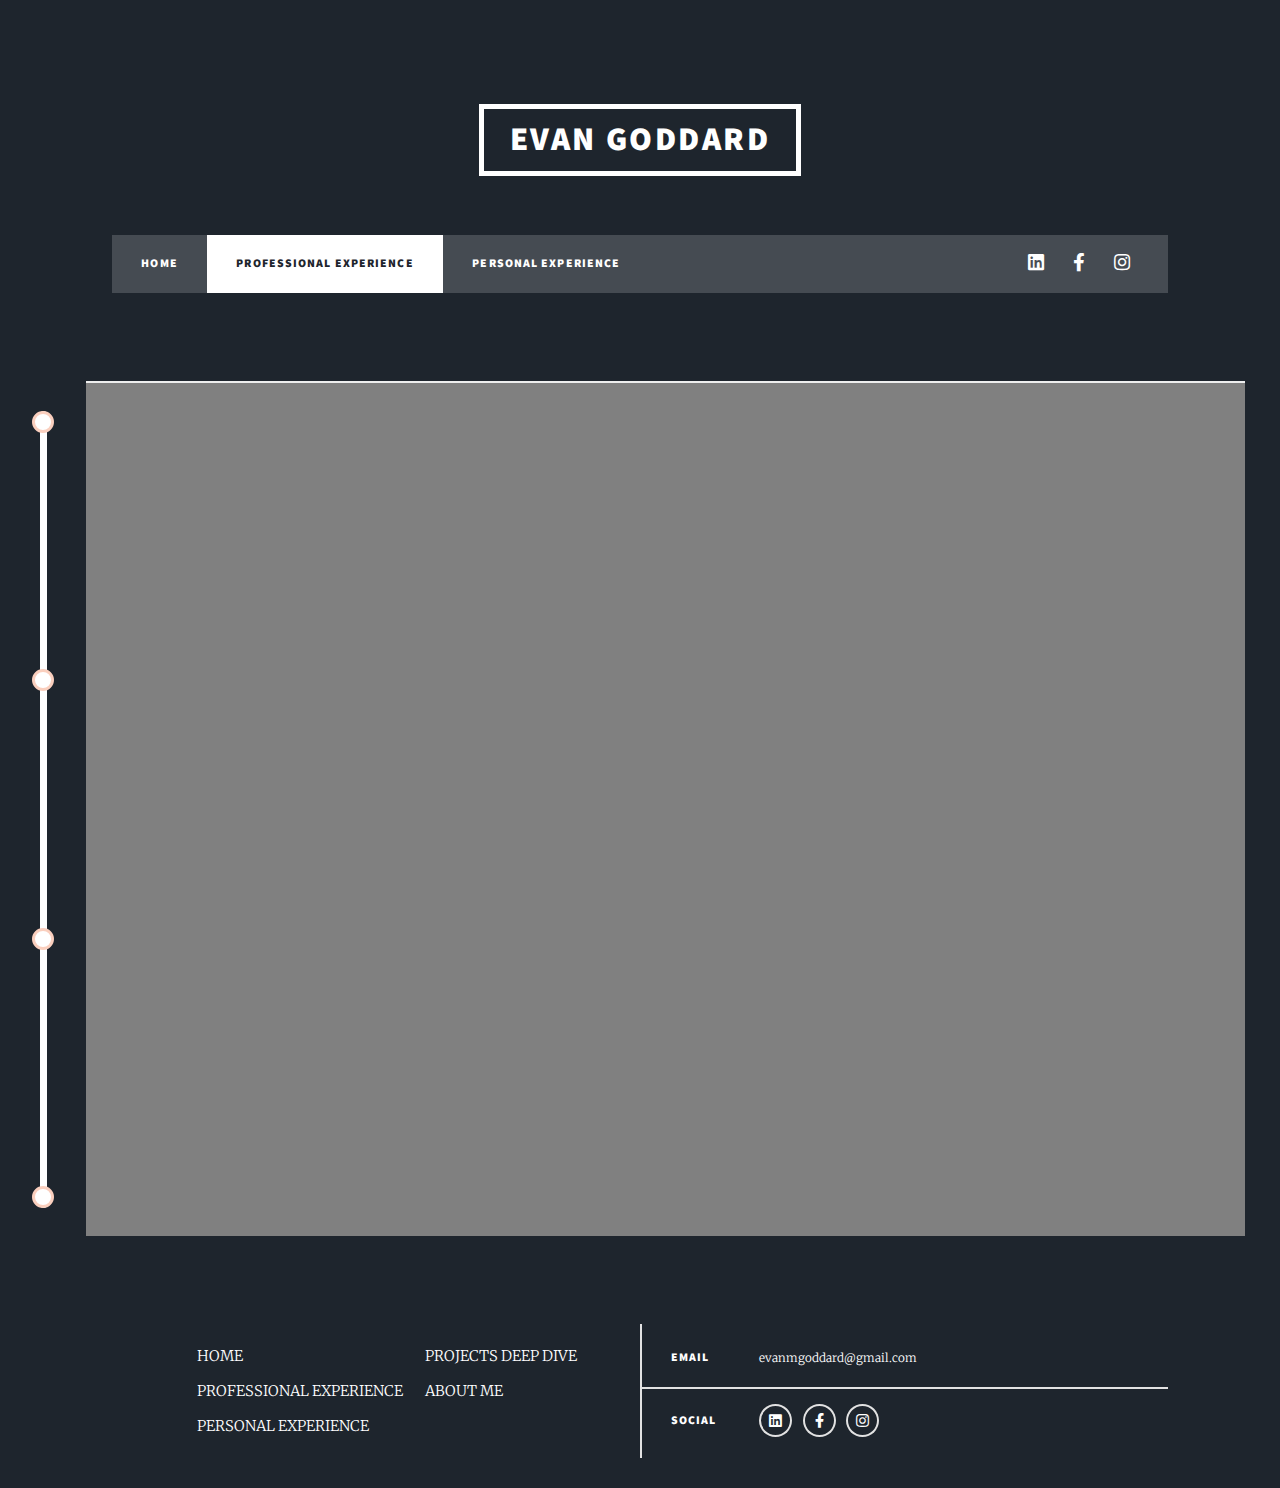
<file: professionalexperience.html>
<!DOCTYPE HTML>
<!--
	Massively by HTML5 UP
	html5up.net | @ajlkn
	Free for personal and commercial use under the CCA 3.0 license (html5up.net/license)
-->
<html>
	<head>
		<title>Evan Goddard - Professional Experience</title>
		<meta charset="utf-8" />
		<meta name="viewport" content="width=device-width, initial-scale=1, user-scalable=no" />
		<link rel="stylesheet" href="assets/css/main.css" />
		<noscript><link rel="stylesheet" href="assets/css/noscript.css" /></noscript>
	</head>
	<body class="is-preload">

		<!-- Wrapper -->
			<div id="altWrapper">

				<!-- Header -->
					<header id="header">
						<a href="index.html" class="logo">EVAN GODDARD</a>
					</header>

				<!-- Nav -->
					<nav id="nav">
						<ul class="links">
							<li><a href="index.html">Home</a></li>
							<li class="active"><a href="professionalexperience.html">Professional Experience</a></li>
							<li><a href="personalexperience.html">Personal Experience</a></li>
						</ul>
						<ul class="icons">
							<li><a href="https://www.linkedin.com/in/evan-goddard-734448180/" target="_blank" class="icon brands fa-linkedin"><span class="label">LinkedIn</span></a></li>
							<li><a href="https://www.facebook.com/evan.goddard.9/" target="_blank" class="icon brands fa-facebook-f"><span class="label">Facebook</span></a></li>
							<li><a href="https://www.instagram.com/evan_m_goddard/"  target="_blank" class="icon brands fa-instagram"><span class="label">Instagram</span></a></li>
						</ul>
					</nav>

				<!-- Main -->
					<div id="main" class="timelineMain">

						<!-- Navigation -->
							<div id="timelineNavWrapper">
								<div id="timelineNav">
									<section></section>
									<section></section>
									<section></section>
									<section></section>
								</div>
							</div>
						<!-- Timeline >
							<section id="timeline">
								
							</section-->

							<!-- Content -->
							<div id="timelineContent">
									
							</div>

					</div>

				<!-- Footer -->
					<footer id="footer">
						<section>
							<!--form method="post" action="#">
								<div class="fields">
									<div class="field">
										<label for="name">Name</label>
										<input type="text" name="name" id="name" />
									</div>
									<div class="field">
										<label for="email">Email</label>
										<input type="text" name="email" id="email" />
									</div>
									<div class="field">
										<label for="message">Message</label>
										<textarea name="message" id="message" rows="3"></textarea>
									</div>
								</div>
								<ul class="actions">
									<li><input type="submit" value="Send Message" /></li>
								</ul>
							</form-->
							<div class="footerNavWrapper">
								<ul class="footerNav">
									<li><a href="index.html">HOME</a></li>
									<li><a href="professionalexperience.html">PROFESSIONAL EXPERIENCE</a></li>
									<li><a href="personalexperience.html">PERSONAL EXPERIENCE</a></li>
								</ul>
								<ul class="footerNavSplit">
									<li><a href="#">PROJECTS DEEP DIVE</a></li>
									<li><a href="#">ABOUT ME</a></li>
								</ul>
							</div>
						</section>
						<section class="split contact">
							<section>
								<h3>Email</h3>
								<p>evanmgoddard@gmail.com</p>
							</section>
							<section>
								<h3>Social</h3>
								<ul class="icons alt">
									<li><a href="https://www.linkedin.com/in/evan-goddard-734448180/" target="_blank" class="icon brands alt fa-linkedin"><span class="label">Twitter</span></a></li>
									<li><a href="https://www.facebook.com/evan.goddard.9/" target="_blank" class="icon brands alt fa-facebook-f"><span class="label">Facebook</span></a></li>
									<li><a href="https://www.instagram.com/evan_m_goddard/" target="_blank" class="icon brands alt fa-instagram"><span class="label">Instagram</span></a></li>
								</ul>
							</section>
						</section>
					</footer>

				<!-- Copyright -->
					<!--div id="copyright">
						<ul><li>&copy; Untitled</li><li>Design: <a href="https://html5up.net">HTML5 UP</a></li></ul>
					</div-->

			</div>

		<!-- Scripts -->
			<script src="assets/js/jquery.min.js"></script>
			<script src="assets/js/jquery.scrollex.min.js"></script>
			<script src="assets/js/jquery.scrolly.min.js"></script>
			<script src="assets/js/browser.min.js"></script>
			<script src="assets/js/breakpoints.min.js"></script>
			<script src="assets/js/util.js"></script>
			<script src="assets/js/main.js"></script>

	</body>
</html>
</file>
<file: assets/css/main.css>
@import url(fontawesome-all.min.css);
@import url("https://fonts.googleapis.com/css?family=Merriweather:300,700,300italic,700italic|Source+Sans+Pro:900");

/*
	Massively by HTML5 UP
	html5up.net | @ajlkn
	Free for personal and commercial use under the CCA 3.0 license (html5up.net/license)
*/

html, body, div, span, applet, object,
iframe, h1, h2, h3, h4, h5, h6, p, blockquote,
pre, a, abbr, acronym, address, big, cite,
code, del, dfn, em, img, ins, kbd, q, s, samp,
small, strike, strong, sub, sup, tt, var, b,
u, i, center, dl, dt, dd, ol, ul, li, fieldset,
form, label, legend, table, caption, tbody,
tfoot, thead, tr, th, td, article, aside,
canvas, details, embed, figure, figcaption,
footer, header, hgroup, menu, nav, output, ruby,
section, summary, time, mark, audio, video {
	margin: 0;
	padding: 0;
	border: 0;
	font-size: 100%;
	font: inherit;
	vertical-align: baseline;}

article, aside, details, figcaption, figure,
footer, header, hgroup, menu, nav, section {
	display: block;}

body {
	line-height: 1;
}

ol, ul {
	list-style: none;
}

blockquote, q {
	quotes: none;
}

	blockquote:before, blockquote:after, q:before, q:after {
		content: '';
		content: none;
	}

table {
	border-collapse: collapse;
	border-spacing: 0;
}

body {
	-webkit-text-size-adjust: none;
}

mark {
	background-color: transparent;
	color: inherit;
}

input::-moz-focus-inner {
	border: 0;
	padding: 0;
}

input, select, textarea {
	-moz-appearance: none;
	-webkit-appearance: none;
	-ms-appearance: none;
	appearance: none;
}

/* Basic */

	@-ms-viewport {
		width: device-width;
	}

	body {
		-ms-overflow-style: scrollbar;
	}

	@media screen and (max-width: 480px) {

		html, body {
			min-width: 320px;
		}

	}

	html {
		box-sizing: border-box;
	}

	*, *:before, *:after {
		box-sizing: inherit;
	}

	body {
		background-color: #1e252d;
	}

		body.is-preload *, body.is-preload *:before, body.is-preload *:after {
			-moz-animation: none !important;
			-webkit-animation: none !important;
			-ms-animation: none !important;
			animation: none !important;
			-moz-transition: none !important;
			-webkit-transition: none !important;
			-ms-transition: none !important;
			transition: none !important;
		}

/* Type */

	html {
		font-size: 16pt;
	}

		@media screen and (max-width: 1680px) {

			html {
				font-size: 12pt;
			}

		}

		@media screen and (max-width: 1280px) {

			html {
				font-size: 11pt;
			}

		}

		@media screen and (max-width: 360px) {

			html {
				font-size: 10pt;
			}

		}

	body {
		color: #ffffff;
	}

	body, input, select, textarea {
		font-family: "Merriweather", Georgia, serif;
		font-weight: 300;
		font-size: 1rem;
		line-height: 2.375;
	}

	a {
		-moz-transition: color 0.2s ease-in-out, background-color 0.2s ease-in-out, border-color 0.2s ease-in-out, box-shadow 0.2s ease-in-out;
		-webkit-transition: color 0.2s ease-in-out, background-color 0.2s ease-in-out, border-color 0.2s ease-in-out, box-shadow 0.2s ease-in-out;
		-ms-transition: color 0.2s ease-in-out, background-color 0.2s ease-in-out, border-color 0.2s ease-in-out, box-shadow 0.2s ease-in-out;
		transition: color 0.2s ease-in-out, background-color 0.2s ease-in-out, border-color 0.2s ease-in-out, box-shadow 0.2s ease-in-out;
		border-bottom: dotted 1px;
		text-decoration: none;
	}

		a:hover {
			border-bottom-color: transparent;
		}

	strong, b {
		font-weight: 600;
	}

	em, i {
		font-style: italic;
	}

	p {
		text-align: center;
		margin: 0 0 2rem 0;
	}

	h1, h2, h3, h4, h5, h6 {
		font-family: "Source Sans Pro", Helvetica, sans-serif;
		font-weight: 900;
		line-height: 1.5;
		letter-spacing: 0.075em;
		text-transform: uppercase;
		margin: 0 0 1rem 0;
	}

		h1 a, h2 a, h3 a, h4 a, h5 a, h6 a {
			border-bottom: 0;
			color: inherit;
			text-decoration: none;
		}

	h1 {
		font-size: 6rem;
		line-height: 1.1;
		margin: 0 0 2rem 0;
	}

	h2 {
		font-size: 1.75rem;
		line-height: 1.3;
		margin: 0 0 1.5rem 0;
	}

	h3 {
		font-size: 1.25rem;
		margin: 0 0 1.5rem 0;
	}

	h4 {
		font-size: 1rem;
	}

	h5 {
		font-size: 0.9rem;
	}

	h6 {
		font-size: 0.8rem;
	}

	sub {
		font-size: 0.8rem;
		position: relative;
		top: 0.5rem;
	}

	sup {
		font-size: 0.8rem;
		position: relative;
		top: -0.5rem;
	}

	blockquote {
		border-left: solid 4px;
		font-style: italic;
		margin: 0 0 2rem 0;
		padding: 0.5rem 0 0.5rem 2rem;
	}

	code {
		border: solid 2px;
		font-family: "Courier New", monospace;
		font-size: 0.9rem;
		margin: 0 0.25rem;
		padding: 0.25rem 0.65rem;
	}

	pre {
		-webkit-overflow-scrolling: touch;
		font-family: "Courier New", monospace;
		font-size: 0.9rem;
		margin: 0 0 2rem 0;
	}

		pre code {
			display: block;
			line-height: 1.75;
			padding: 1rem 1.5rem;
			overflow-x: auto;
		}

	hr {
		border: 0;
		border-bottom: solid 2px;
		margin: 3rem 0;
	}

		hr.major {
			margin: 5rem 0;
		}

	.align-left {
		text-align: left;
	}

	.align-center {
		text-align: center;
	}

	.align-right {
		text-align: right;
	}

	input, select, textarea {
		color: #ffffff;
	}

	a {
		color: #ffffff;
		border-bottom-color: rgba(33, 41, 49, 0.5);
	}

		a:hover {
			border-bottom-color: transparent;
			color: #facfbe !important;
		}

	strong, b {
		color: #ffffff;
	}

	h1, h2, h3, h4, h5, h6 {
		color: #ffffff;
	}

	blockquote {
		border-left-color: #eeeeee;
	}

	code {
		background: rgba(220, 220, 220, 0.25);
		border-color: #eeeeee;
	}

	hr {
		border-bottom-color: #eeeeee;
	}

/* Row */

	.row {
		display: flex;
		flex-wrap: wrap;
		box-sizing: border-box;
		align-items: stretch;
	}

		.row > * {
			box-sizing: border-box;
		}

		.row.gtr-uniform > * > :last-child {
			margin-bottom: 0;
		}

		.row.aln-left {
			justify-content: flex-start;
		}

		.row.aln-center {
			justify-content: center;
		}

		.row.aln-right {
			justify-content: flex-end;
		}

		.row.aln-top {
			align-items: flex-start;
		}

		.row.aln-middle {
			align-items: center;
		}

		.row.aln-bottom {
			align-items: flex-end;
		}

		.row > .imp {
			order: -1;
		}

		.row > .col-1 {
			width: 8.33333%;
		}

		.row > .off-1 {
			margin-left: 8.33333%;
		}

		.row > .col-2 {
			width: 16.66667%;
		}

		.row > .off-2 {
			margin-left: 16.66667%;
		}

		.row > .col-3 {
			width: 25%;
		}

		.row > .off-3 {
			margin-left: 25%;
		}

		.row > .col-4 {
			width: 33.33333%;
		}

		.row > .off-4 {
			margin-left: 33.33333%;
		}

		.row > .col-5 {
			width: 41.66667%;
		}

		.row > .off-5 {
			margin-left: 41.66667%;
		}

		.row > .col-6 {
			width: 50%;
		}

		.row > .off-6 {
			margin-left: 50%;
		}

		.row > .col-7 {
			width: 58.33333%;
		}

		.row > .off-7 {
			margin-left: 58.33333%;
		}

		.row > .col-8 {
			width: 66.66667%;
		}

		.row > .off-8 {
			margin-left: 66.66667%;
		}

		.row > .col-9 {
			width: 75%;
		}

		.row > .off-9 {
			margin-left: 75%;
		}

		.row > .col-10 {
			width: 83.33333%;
		}

		.row > .off-10 {
			margin-left: 83.33333%;
		}

		.row > .col-11 {
			width: 91.66667%;
		}

		.row > .off-11 {
			margin-left: 91.66667%;
		}

		.row > .col-12 {
			width: 100%;
		}

		.row > .off-12 {
			margin-left: 100%;
		}

		.row.gtr-0 {
			margin-top: 0;
			margin-left: 0rem;
		}

			.row.gtr-0 > * {
				padding: 0 0 0 0rem;
			}

			.row.gtr-0.gtr-uniform {
				margin-top: 0rem;
			}

				.row.gtr-0.gtr-uniform > * {
					padding-top: 0rem;
				}

		.row.gtr-25 {
			margin-top: 0;
			margin-left: -0.375rem;
		}

			.row.gtr-25 > * {
				padding: 0 0 0 0.375rem;
			}

			.row.gtr-25.gtr-uniform {
				margin-top: -0.375rem;
			}

				.row.gtr-25.gtr-uniform > * {
					padding-top: 0.375rem;
				}

		.row.gtr-50 {
			margin-top: 0;
			margin-left: -0.75rem;
		}

			.row.gtr-50 > * {
				padding: 0 0 0 0.75rem;
			}

			.row.gtr-50.gtr-uniform {
				margin-top: -0.75rem;
			}

				.row.gtr-50.gtr-uniform > * {
					padding-top: 0.75rem;
				}

		.row {
			margin-top: 0;
			margin-left: -1.5rem;
		}

			.row > * {
				padding: 0 0 0 1.5rem;
			}

			.row.gtr-uniform {
				margin-top: -1.5rem;
			}

				.row.gtr-uniform > * {
					padding-top: 1.5rem;
				}

		.row.gtr-150 {
			margin-top: 0;
			margin-left: -2.25rem;
		}

			.row.gtr-150 > * {
				padding: 0 0 0 2.25rem;
			}

			.row.gtr-150.gtr-uniform {
				margin-top: -2.25rem;
			}

				.row.gtr-150.gtr-uniform > * {
					padding-top: 2.25rem;
				}

		.row.gtr-200 {
			margin-top: 0;
			margin-left: -3rem;
		}

			.row.gtr-200 > * {
				padding: 0 0 0 3rem;
			}

			.row.gtr-200.gtr-uniform {
				margin-top: -3rem;
			}

				.row.gtr-200.gtr-uniform > * {
					padding-top: 3rem;
				}

		@media screen and (max-width: 1680px) {

			.row {
				display: flex;
				flex-wrap: wrap;
				box-sizing: border-box;
				align-items: stretch;
			}

				.row > * {
					box-sizing: border-box;
				}

				.row.gtr-uniform > * > :last-child {
					margin-bottom: 0;
				}

				.row.aln-left {
					justify-content: flex-start;
				}

				.row.aln-center {
					justify-content: center;
				}

				.row.aln-right {
					justify-content: flex-end;
				}

				.row.aln-top {
					align-items: flex-start;
				}

				.row.aln-middle {
					align-items: center;
				}

				.row.aln-bottom {
					align-items: flex-end;
				}

				.row > .imp-xlarge {
					order: -1;
				}

				.row > .col-1-xlarge {
					width: 8.33333%;
				}

				.row > .off-1-xlarge {
					margin-left: 8.33333%;
				}

				.row > .col-2-xlarge {
					width: 16.66667%;
				}

				.row > .off-2-xlarge {
					margin-left: 16.66667%;
				}

				.row > .col-3-xlarge {
					width: 25%;
				}

				.row > .off-3-xlarge {
					margin-left: 25%;
				}

				.row > .col-4-xlarge {
					width: 33.33333%;
				}

				.row > .off-4-xlarge {
					margin-left: 33.33333%;
				}

				.row > .col-5-xlarge {
					width: 41.66667%;
				}

				.row > .off-5-xlarge {
					margin-left: 41.66667%;
				}

				.row > .col-6-xlarge {
					width: 50%;
				}

				.row > .off-6-xlarge {
					margin-left: 50%;
				}

				.row > .col-7-xlarge {
					width: 58.33333%;
				}

				.row > .off-7-xlarge {
					margin-left: 58.33333%;
				}

				.row > .col-8-xlarge {
					width: 66.66667%;
				}

				.row > .off-8-xlarge {
					margin-left: 66.66667%;
				}

				.row > .col-9-xlarge {
					width: 75%;
				}

				.row > .off-9-xlarge {
					margin-left: 75%;
				}

				.row > .col-10-xlarge {
					width: 83.33333%;
				}

				.row > .off-10-xlarge {
					margin-left: 83.33333%;
				}

				.row > .col-11-xlarge {
					width: 91.66667%;
				}

				.row > .off-11-xlarge {
					margin-left: 91.66667%;
				}

				.row > .col-12-xlarge {
					width: 100%;
				}

				.row > .off-12-xlarge {
					margin-left: 100%;
				}

				.row.gtr-0 {
					margin-top: 0;
					margin-left: 0rem;
				}

					.row.gtr-0 > * {
						padding: 0 0 0 0rem;
					}

					.row.gtr-0.gtr-uniform {
						margin-top: 0rem;
					}

						.row.gtr-0.gtr-uniform > * {
							padding-top: 0rem;
						}

				.row.gtr-25 {
					margin-top: 0;
					margin-left: -0.375rem;
				}

					.row.gtr-25 > * {
						padding: 0 0 0 0.375rem;
					}

					.row.gtr-25.gtr-uniform {
						margin-top: -0.375rem;
					}

						.row.gtr-25.gtr-uniform > * {
							padding-top: 0.375rem;
						}

				.row.gtr-50 {
					margin-top: 0;
					margin-left: -0.75rem;
				}

					.row.gtr-50 > * {
						padding: 0 0 0 0.75rem;
					}

					.row.gtr-50.gtr-uniform {
						margin-top: -0.75rem;
					}

						.row.gtr-50.gtr-uniform > * {
							padding-top: 0.75rem;
						}

				.row {
					margin-top: 0;
					margin-left: -1.5rem;
				}

					.row > * {
						padding: 0 0 0 1.5rem;
					}

					.row.gtr-uniform {
						margin-top: -1.5rem;
					}

						.row.gtr-uniform > * {
							padding-top: 1.5rem;
						}

				.row.gtr-150 {
					margin-top: 0;
					margin-left: -2.25rem;
				}

					.row.gtr-150 > * {
						padding: 0 0 0 2.25rem;
					}

					.row.gtr-150.gtr-uniform {
						margin-top: -2.25rem;
					}

						.row.gtr-150.gtr-uniform > * {
							padding-top: 2.25rem;
						}

				.row.gtr-200 {
					margin-top: 0;
					margin-left: -3rem;
				}

					.row.gtr-200 > * {
						padding: 0 0 0 3rem;
					}

					.row.gtr-200.gtr-uniform {
						margin-top: -3rem;
					}

						.row.gtr-200.gtr-uniform > * {
							padding-top: 3rem;
						}

		}

		@media screen and (max-width: 1280px) {

			.row {
				display: flex;
				flex-wrap: wrap;
				box-sizing: border-box;
				align-items: stretch;
			}

				.row > * {
					box-sizing: border-box;
				}

				.row.gtr-uniform > * > :last-child {
					margin-bottom: 0;
				}

				.row.aln-left {
					justify-content: flex-start;
				}

				.row.aln-center {
					justify-content: center;
				}

				.row.aln-right {
					justify-content: flex-end;
				}

				.row.aln-top {
					align-items: flex-start;
				}

				.row.aln-middle {
					align-items: center;
				}

				.row.aln-bottom {
					align-items: flex-end;
				}

				.row > .imp-large {
					order: -1;
				}

				.row > .col-1-large {
					width: 8.33333%;
				}

				.row > .off-1-large {
					margin-left: 8.33333%;
				}

				.row > .col-2-large {
					width: 16.66667%;
				}

				.row > .off-2-large {
					margin-left: 16.66667%;
				}

				.row > .col-3-large {
					width: 25%;
				}

				.row > .off-3-large {
					margin-left: 25%;
				}

				.row > .col-4-large {
					width: 33.33333%;
				}

				.row > .off-4-large {
					margin-left: 33.33333%;
				}

				.row > .col-5-large {
					width: 41.66667%;
				}

				.row > .off-5-large {
					margin-left: 41.66667%;
				}

				.row > .col-6-large {
					width: 50%;
				}

				.row > .off-6-large {
					margin-left: 50%;
				}

				.row > .col-7-large {
					width: 58.33333%;
				}

				.row > .off-7-large {
					margin-left: 58.33333%;
				}

				.row > .col-8-large {
					width: 66.66667%;
				}

				.row > .off-8-large {
					margin-left: 66.66667%;
				}

				.row > .col-9-large {
					width: 75%;
				}

				.row > .off-9-large {
					margin-left: 75%;
				}

				.row > .col-10-large {
					width: 83.33333%;
				}

				.row > .off-10-large {
					margin-left: 83.33333%;
				}

				.row > .col-11-large {
					width: 91.66667%;
				}

				.row > .off-11-large {
					margin-left: 91.66667%;
				}

				.row > .col-12-large {
					width: 100%;
				}

				.row > .off-12-large {
					margin-left: 100%;
				}

				.row.gtr-0 {
					margin-top: 0;
					margin-left: 0rem;
				}

					.row.gtr-0 > * {
						padding: 0 0 0 0rem;
					}

					.row.gtr-0.gtr-uniform {
						margin-top: 0rem;
					}

						.row.gtr-0.gtr-uniform > * {
							padding-top: 0rem;
						}

				.row.gtr-25 {
					margin-top: 0;
					margin-left: -0.375rem;
				}

					.row.gtr-25 > * {
						padding: 0 0 0 0.375rem;
					}

					.row.gtr-25.gtr-uniform {
						margin-top: -0.375rem;
					}

						.row.gtr-25.gtr-uniform > * {
							padding-top: 0.375rem;
						}

				.row.gtr-50 {
					margin-top: 0;
					margin-left: -0.75rem;
				}

					.row.gtr-50 > * {
						padding: 0 0 0 0.75rem;
					}

					.row.gtr-50.gtr-uniform {
						margin-top: -0.75rem;
					}

						.row.gtr-50.gtr-uniform > * {
							padding-top: 0.75rem;
						}

				.row {
					margin-top: 0;
					margin-left: -1.5rem;
				}

					.row > * {
						padding: 0 0 0 1.5rem;
					}

					.row.gtr-uniform {
						margin-top: -1.5rem;
					}

						.row.gtr-uniform > * {
							padding-top: 1.5rem;
						}

				.row.gtr-150 {
					margin-top: 0;
					margin-left: -2.25rem;
				}

					.row.gtr-150 > * {
						padding: 0 0 0 2.25rem;
					}

					.row.gtr-150.gtr-uniform {
						margin-top: -2.25rem;
					}

						.row.gtr-150.gtr-uniform > * {
							padding-top: 2.25rem;
						}

				.row.gtr-200 {
					margin-top: 0;
					margin-left: -3rem;
				}

					.row.gtr-200 > * {
						padding: 0 0 0 3rem;
					}

					.row.gtr-200.gtr-uniform {
						margin-top: -3rem;
					}

						.row.gtr-200.gtr-uniform > * {
							padding-top: 3rem;
						}

		}

		@media screen and (max-width: 980px) {

			.row {
				display: flex;
				flex-wrap: wrap;
				box-sizing: border-box;
				align-items: stretch;
			}

				.row > * {
					box-sizing: border-box;
				}

				.row.gtr-uniform > * > :last-child {
					margin-bottom: 0;
				}

				.row.aln-left {
					justify-content: flex-start;
				}

				.row.aln-center {
					justify-content: center;
				}

				.row.aln-right {
					justify-content: flex-end;
				}

				.row.aln-top {
					align-items: flex-start;
				}

				.row.aln-middle {
					align-items: center;
				}

				.row.aln-bottom {
					align-items: flex-end;
				}

				.row > .imp-medium {
					order: -1;
				}

				.row > .col-1-medium {
					width: 8.33333%;
				}

				.row > .off-1-medium {
					margin-left: 8.33333%;
				}

				.row > .col-2-medium {
					width: 16.66667%;
				}

				.row > .off-2-medium {
					margin-left: 16.66667%;
				}

				.row > .col-3-medium {
					width: 25%;
				}

				.row > .off-3-medium {
					margin-left: 25%;
				}

				.row > .col-4-medium {
					width: 33.33333%;
				}

				.row > .off-4-medium {
					margin-left: 33.33333%;
				}

				.row > .col-5-medium {
					width: 41.66667%;
				}

				.row > .off-5-medium {
					margin-left: 41.66667%;
				}

				.row > .col-6-medium {
					width: 50%;
				}

				.row > .off-6-medium {
					margin-left: 50%;
				}

				.row > .col-7-medium {
					width: 58.33333%;
				}

				.row > .off-7-medium {
					margin-left: 58.33333%;
				}

				.row > .col-8-medium {
					width: 66.66667%;
				}

				.row > .off-8-medium {
					margin-left: 66.66667%;
				}

				.row > .col-9-medium {
					width: 75%;
				}

				.row > .off-9-medium {
					margin-left: 75%;
				}

				.row > .col-10-medium {
					width: 83.33333%;
				}

				.row > .off-10-medium {
					margin-left: 83.33333%;
				}

				.row > .col-11-medium {
					width: 91.66667%;
				}

				.row > .off-11-medium {
					margin-left: 91.66667%;
				}

				.row > .col-12-medium {
					width: 100%;
				}

				.row > .off-12-medium {
					margin-left: 100%;
				}

				.row.gtr-0 {
					margin-top: 0;
					margin-left: 0rem;
				}

					.row.gtr-0 > * {
						padding: 0 0 0 0rem;
					}

					.row.gtr-0.gtr-uniform {
						margin-top: 0rem;
					}

						.row.gtr-0.gtr-uniform > * {
							padding-top: 0rem;
						}

				.row.gtr-25 {
					margin-top: 0;
					margin-left: -0.375rem;
				}

					.row.gtr-25 > * {
						padding: 0 0 0 0.375rem;
					}

					.row.gtr-25.gtr-uniform {
						margin-top: -0.375rem;
					}

						.row.gtr-25.gtr-uniform > * {
							padding-top: 0.375rem;
						}

				.row.gtr-50 {
					margin-top: 0;
					margin-left: -0.75rem;
				}

					.row.gtr-50 > * {
						padding: 0 0 0 0.75rem;
					}

					.row.gtr-50.gtr-uniform {
						margin-top: -0.75rem;
					}

						.row.gtr-50.gtr-uniform > * {
							padding-top: 0.75rem;
						}

				.row {
					margin-top: 0;
					margin-left: -1.5rem;
				}

					.row > * {
						padding: 0 0 0 1.5rem;
					}

					.row.gtr-uniform {
						margin-top: -1.5rem;
					}

						.row.gtr-uniform > * {
							padding-top: 1.5rem;
						}

				.row.gtr-150 {
					margin-top: 0;
					margin-left: -2.25rem;
				}

					.row.gtr-150 > * {
						padding: 0 0 0 2.25rem;
					}

					.row.gtr-150.gtr-uniform {
						margin-top: -2.25rem;
					}

						.row.gtr-150.gtr-uniform > * {
							padding-top: 2.25rem;
						}

				.row.gtr-200 {
					margin-top: 0;
					margin-left: -3rem;
				}

					.row.gtr-200 > * {
						padding: 0 0 0 3rem;
					}

					.row.gtr-200.gtr-uniform {
						margin-top: -3rem;
					}

						.row.gtr-200.gtr-uniform > * {
							padding-top: 3rem;
						}

		}

		@media screen and (max-width: 736px) {

			.row {
				display: flex;
				flex-wrap: wrap;
				box-sizing: border-box;
				align-items: stretch;
			}

				.row > * {
					box-sizing: border-box;
				}

				.row.gtr-uniform > * > :last-child {
					margin-bottom: 0;
				}

				.row.aln-left {
					justify-content: flex-start;
				}

				.row.aln-center {
					justify-content: center;
				}

				.row.aln-right {
					justify-content: flex-end;
				}

				.row.aln-top {
					align-items: flex-start;
				}

				.row.aln-middle {
					align-items: center;
				}

				.row.aln-bottom {
					align-items: flex-end;
				}

				.row > .imp-small {
					order: -1;
				}

				.row > .col-1-small {
					width: 8.33333%;
				}

				.row > .off-1-small {
					margin-left: 8.33333%;
				}

				.row > .col-2-small {
					width: 16.66667%;
				}

				.row > .off-2-small {
					margin-left: 16.66667%;
				}

				.row > .col-3-small {
					width: 25%;
				}

				.row > .off-3-small {
					margin-left: 25%;
				}

				.row > .col-4-small {
					width: 33.33333%;
				}

				.row > .off-4-small {
					margin-left: 33.33333%;
				}

				.row > .col-5-small {
					width: 41.66667%;
				}

				.row > .off-5-small {
					margin-left: 41.66667%;
				}

				.row > .col-6-small {
					width: 50%;
				}

				.row > .off-6-small {
					margin-left: 50%;
				}

				.row > .col-7-small {
					width: 58.33333%;
				}

				.row > .off-7-small {
					margin-left: 58.33333%;
				}

				.row > .col-8-small {
					width: 66.66667%;
				}

				.row > .off-8-small {
					margin-left: 66.66667%;
				}

				.row > .col-9-small {
					width: 75%;
				}

				.row > .off-9-small {
					margin-left: 75%;
				}

				.row > .col-10-small {
					width: 83.33333%;
				}

				.row > .off-10-small {
					margin-left: 83.33333%;
				}

				.row > .col-11-small {
					width: 91.66667%;
				}

				.row > .off-11-small {
					margin-left: 91.66667%;
				}

				.row > .col-12-small {
					width: 100%;
				}

				.row > .off-12-small {
					margin-left: 100%;
				}

				.row.gtr-0 {
					margin-top: 0;
					margin-left: 0rem;
				}

					.row.gtr-0 > * {
						padding: 0 0 0 0rem;
					}

					.row.gtr-0.gtr-uniform {
						margin-top: 0rem;
					}

						.row.gtr-0.gtr-uniform > * {
							padding-top: 0rem;
						}

				.row.gtr-25 {
					margin-top: 0;
					margin-left: -0.375rem;
				}

					.row.gtr-25 > * {
						padding: 0 0 0 0.375rem;
					}

					.row.gtr-25.gtr-uniform {
						margin-top: -0.375rem;
					}

						.row.gtr-25.gtr-uniform > * {
							padding-top: 0.375rem;
						}

				.row.gtr-50 {
					margin-top: 0;
					margin-left: -0.75rem;
				}

					.row.gtr-50 > * {
						padding: 0 0 0 0.75rem;
					}

					.row.gtr-50.gtr-uniform {
						margin-top: -0.75rem;
					}

						.row.gtr-50.gtr-uniform > * {
							padding-top: 0.75rem;
						}

				.row {
					margin-top: 0;
					margin-left: -1.5rem;
				}

					.row > * {
						padding: 0 0 0 1.5rem;
					}

					.row.gtr-uniform {
						margin-top: -1.5rem;
					}

						.row.gtr-uniform > * {
							padding-top: 1.5rem;
						}

				.row.gtr-150 {
					margin-top: 0;
					margin-left: -2.25rem;
				}

					.row.gtr-150 > * {
						padding: 0 0 0 2.25rem;
					}

					.row.gtr-150.gtr-uniform {
						margin-top: -2.25rem;
					}

						.row.gtr-150.gtr-uniform > * {
							padding-top: 2.25rem;
						}

				.row.gtr-200 {
					margin-top: 0;
					margin-left: -3rem;
				}

					.row.gtr-200 > * {
						padding: 0 0 0 3rem;
					}

					.row.gtr-200.gtr-uniform {
						margin-top: -3rem;
					}

						.row.gtr-200.gtr-uniform > * {
							padding-top: 3rem;
						}

		}

		@media screen and (max-width: 480px) {

			.row {
				display: flex;
				flex-wrap: wrap;
				box-sizing: border-box;
				align-items: stretch;
			}

				.row > * {
					box-sizing: border-box;
				}

				.row.gtr-uniform > * > :last-child {
					margin-bottom: 0;
				}

				.row.aln-left {
					justify-content: flex-start;
				}

				.row.aln-center {
					justify-content: center;
				}

				.row.aln-right {
					justify-content: flex-end;
				}

				.row.aln-top {
					align-items: flex-start;
				}

				.row.aln-middle {
					align-items: center;
				}

				.row.aln-bottom {
					align-items: flex-end;
				}

				.row > .imp-xsmall {
					order: -1;
				}

				.row > .col-1-xsmall {
					width: 8.33333%;
				}

				.row > .off-1-xsmall {
					margin-left: 8.33333%;
				}

				.row > .col-2-xsmall {
					width: 16.66667%;
				}

				.row > .off-2-xsmall {
					margin-left: 16.66667%;
				}

				.row > .col-3-xsmall {
					width: 25%;
				}

				.row > .off-3-xsmall {
					margin-left: 25%;
				}

				.row > .col-4-xsmall {
					width: 33.33333%;
				}

				.row > .off-4-xsmall {
					margin-left: 33.33333%;
				}

				.row > .col-5-xsmall {
					width: 41.66667%;
				}

				.row > .off-5-xsmall {
					margin-left: 41.66667%;
				}

				.row > .col-6-xsmall {
					width: 50%;
				}

				.row > .off-6-xsmall {
					margin-left: 50%;
				}

				.row > .col-7-xsmall {
					width: 58.33333%;
				}

				.row > .off-7-xsmall {
					margin-left: 58.33333%;
				}

				.row > .col-8-xsmall {
					width: 66.66667%;
				}

				.row > .off-8-xsmall {
					margin-left: 66.66667%;
				}

				.row > .col-9-xsmall {
					width: 75%;
				}

				.row > .off-9-xsmall {
					margin-left: 75%;
				}

				.row > .col-10-xsmall {
					width: 83.33333%;
				}

				.row > .off-10-xsmall {
					margin-left: 83.33333%;
				}

				.row > .col-11-xsmall {
					width: 91.66667%;
				}

				.row > .off-11-xsmall {
					margin-left: 91.66667%;
				}

				.row > .col-12-xsmall {
					width: 100%;
				}

				.row > .off-12-xsmall {
					margin-left: 100%;
				}

				.row.gtr-0 {
					margin-top: 0;
					margin-left: 0rem;
				}

					.row.gtr-0 > * {
						padding: 0 0 0 0rem;
					}

					.row.gtr-0.gtr-uniform {
						margin-top: 0rem;
					}

						.row.gtr-0.gtr-uniform > * {
							padding-top: 0rem;
						}

				.row.gtr-25 {
					margin-top: 0;
					margin-left: -0.375rem;
				}

					.row.gtr-25 > * {
						padding: 0 0 0 0.375rem;
					}

					.row.gtr-25.gtr-uniform {
						margin-top: -0.375rem;
					}

						.row.gtr-25.gtr-uniform > * {
							padding-top: 0.375rem;
						}

				.row.gtr-50 {
					margin-top: 0;
					margin-left: -0.75rem;
				}

					.row.gtr-50 > * {
						padding: 0 0 0 0.75rem;
					}

					.row.gtr-50.gtr-uniform {
						margin-top: -0.75rem;
					}

						.row.gtr-50.gtr-uniform > * {
							padding-top: 0.75rem;
						}

				.row {
					margin-top: 0;
					margin-left: -1.5rem;
				}

					.row > * {
						padding: 0 0 0 1.5rem;
					}

					.row.gtr-uniform {
						margin-top: -1.5rem;
					}

						.row.gtr-uniform > * {
							padding-top: 1.5rem;
						}

				.row.gtr-150 {
					margin-top: 0;
					margin-left: -2.25rem;
				}

					.row.gtr-150 > * {
						padding: 0 0 0 2.25rem;
					}

					.row.gtr-150.gtr-uniform {
						margin-top: -2.25rem;
					}

						.row.gtr-150.gtr-uniform > * {
							padding-top: 2.25rem;
						}

				.row.gtr-200 {
					margin-top: 0;
					margin-left: -3rem;
				}

					.row.gtr-200 > * {
						padding: 0 0 0 3rem;
					}

					.row.gtr-200.gtr-uniform {
						margin-top: -3rem;
					}

						.row.gtr-200.gtr-uniform > * {
							padding-top: 3rem;
						}

		}

		@media screen and (max-width: 360px) {

			.row {
				display: flex;
				flex-wrap: wrap;
				box-sizing: border-box;
				align-items: stretch;
			}

				.row > * {
					box-sizing: border-box;
				}

				.row.gtr-uniform > * > :last-child {
					margin-bottom: 0;
				}

				.row.aln-left {
					justify-content: flex-start;
				}

				.row.aln-center {
					justify-content: center;
				}

				.row.aln-right {
					justify-content: flex-end;
				}

				.row.aln-top {
					align-items: flex-start;
				}

				.row.aln-middle {
					align-items: center;
				}

				.row.aln-bottom {
					align-items: flex-end;
				}

				.row > .imp-xxsmall {
					order: -1;
				}

				.row > .col-1-xxsmall {
					width: 8.33333%;
				}

				.row > .off-1-xxsmall {
					margin-left: 8.33333%;
				}

				.row > .col-2-xxsmall {
					width: 16.66667%;
				}

				.row > .off-2-xxsmall {
					margin-left: 16.66667%;
				}

				.row > .col-3-xxsmall {
					width: 25%;
				}

				.row > .off-3-xxsmall {
					margin-left: 25%;
				}

				.row > .col-4-xxsmall {
					width: 33.33333%;
				}

				.row > .off-4-xxsmall {
					margin-left: 33.33333%;
				}

				.row > .col-5-xxsmall {
					width: 41.66667%;
				}

				.row > .off-5-xxsmall {
					margin-left: 41.66667%;
				}

				.row > .col-6-xxsmall {
					width: 50%;
				}

				.row > .off-6-xxsmall {
					margin-left: 50%;
				}

				.row > .col-7-xxsmall {
					width: 58.33333%;
				}

				.row > .off-7-xxsmall {
					margin-left: 58.33333%;
				}

				.row > .col-8-xxsmall {
					width: 66.66667%;
				}

				.row > .off-8-xxsmall {
					margin-left: 66.66667%;
				}

				.row > .col-9-xxsmall {
					width: 75%;
				}

				.row > .off-9-xxsmall {
					margin-left: 75%;
				}

				.row > .col-10-xxsmall {
					width: 83.33333%;
				}

				.row > .off-10-xxsmall {
					margin-left: 83.33333%;
				}

				.row > .col-11-xxsmall {
					width: 91.66667%;
				}

				.row > .off-11-xxsmall {
					margin-left: 91.66667%;
				}

				.row > .col-12-xxsmall {
					width: 100%;
				}

				.row > .off-12-xxsmall {
					margin-left: 100%;
				}

				.row.gtr-0 {
					margin-top: 0;
					margin-left: 0rem;
				}

					.row.gtr-0 > * {
						padding: 0 0 0 0rem;
					}

					.row.gtr-0.gtr-uniform {
						margin-top: 0rem;
					}

						.row.gtr-0.gtr-uniform > * {
							padding-top: 0rem;
						}

				.row.gtr-25 {
					margin-top: 0;
					margin-left: -0.375rem;
				}

					.row.gtr-25 > * {
						padding: 0 0 0 0.375rem;
					}

					.row.gtr-25.gtr-uniform {
						margin-top: -0.375rem;
					}

						.row.gtr-25.gtr-uniform > * {
							padding-top: 0.375rem;
						}

				.row.gtr-50 {
					margin-top: 0;
					margin-left: -0.75rem;
				}

					.row.gtr-50 > * {
						padding: 0 0 0 0.75rem;
					}

					.row.gtr-50.gtr-uniform {
						margin-top: -0.75rem;
					}

						.row.gtr-50.gtr-uniform > * {
							padding-top: 0.75rem;
						}

				.row {
					margin-top: 0;
					margin-left: -1.5rem;
				}

					.row > * {
						padding: 0 0 0 1.5rem;
					}

					.row.gtr-uniform {
						margin-top: -1.5rem;
					}

						.row.gtr-uniform > * {
							padding-top: 1.5rem;
						}

				.row.gtr-150 {
					margin-top: 0;
					margin-left: -2.25rem;
				}

					.row.gtr-150 > * {
						padding: 0 0 0 2.25rem;
					}

					.row.gtr-150.gtr-uniform {
						margin-top: -2.25rem;
					}

						.row.gtr-150.gtr-uniform > * {
							padding-top: 2.25rem;
						}

				.row.gtr-200 {
					margin-top: 0;
					margin-left: -3rem;
				}

					.row.gtr-200 > * {
						padding: 0 0 0 3rem;
					}

					.row.gtr-200.gtr-uniform {
						margin-top: -3rem;
					}

						.row.gtr-200.gtr-uniform > * {
							padding-top: 3rem;
						}

		}

/* Box */

	.box {
		border: solid 2px;
		margin-bottom: 2rem;
		padding: 1.5rem;
	}

		.box > :last-child,
		.box > :last-child > :last-child,
		.box > :last-child > :last-child > :last-child {
			margin-bottom: 0;
		}

		.box.alt {
			border: 0;
			border-radius: 0;
			padding: 0;
		}

	.box {
		border-color: #eeeeee;
	}

/* Button */

	input[type="submit"],
	input[type="reset"],
	input[type="button"],
	button,
	.button {
		-moz-appearance: none;
		-webkit-appearance: none;
		-ms-appearance: none;
		appearance: none;
		-moz-transition: background-color 0.2s ease-in-out, box-shadow 0.2s ease-in-out, color 0.2s ease-in-out;
		-webkit-transition: background-color 0.2s ease-in-out, box-shadow 0.2s ease-in-out, color 0.2s ease-in-out;
		-ms-transition: background-color 0.2s ease-in-out, box-shadow 0.2s ease-in-out, color 0.2s ease-in-out;
		transition: background-color 0.2s ease-in-out, box-shadow 0.2s ease-in-out, color 0.2s ease-in-out;
		border: 0;
		border-radius: 0;
		cursor: pointer;
		display: inline-block;
		font-family: "Source Sans Pro", Helvetica, sans-serif;
		font-size: 0.8rem;
		font-weight: 900;
		letter-spacing: 0.075em;
		height: 3rem;
		line-height: 3rem;
		padding: 0 2rem;
		text-align: center;
		text-decoration: none;
		text-transform: uppercase;
		white-space: nowrap;
	}

		input[type="submit"].icon:before,
		input[type="reset"].icon:before,
		input[type="button"].icon:before,
		button.icon:before,
		.button.icon:before {
			margin-right: 0.5rem;
		}

		input[type="submit"].icon.solo,
		input[type="reset"].icon.solo,
		input[type="button"].icon.solo,
		button.icon.solo,
		.button.icon.solo {
			position: relative;
			width: 4rem;
			height: 4rem;
			line-height: 4rem;
			border-radius: 4rem;
			text-indent: 4rem;
			overflow: hidden;
			padding: 0;
			white-space: nowrap;
		}

			input[type="submit"].icon.solo:before,
			input[type="reset"].icon.solo:before,
			input[type="button"].icon.solo:before,
			button.icon.solo:before,
			.button.icon.solo:before {
				position: absolute;
				display: block;
				top: 0;
				left: 0;
				width: inherit;
				height: inherit;
				line-height: inherit;
				font-size: 1.25rem;
				margin-right: 0;
				text-align: center;
				text-indent: 0;
			}

		input[type="submit"].fit,
		input[type="reset"].fit,
		input[type="button"].fit,
		button.fit,
		.button.fit {
			width: 100%;
		}

		input[type="submit"].small,
		input[type="reset"].small,
		input[type="button"].small,
		button.small,
		.button.small {
			font-size: 0.7rem;
			height: 2.5rem;
			line-height: 2.5rem;
			padding: 0 1.5rem;
		}

		input[type="submit"].large,
		input[type="reset"].large,
		input[type="button"].large,
		button.large,
		.button.large {
			font-size: 0.9rem;
			height: 3.5rem;
			line-height: 3.5rem;
			padding: 0 2.75rem;
		}

		@media screen and (max-width: 980px) {

			input[type="submit"],
			input[type="reset"],
			input[type="button"],
			button,
			.button {
				font-size: 0.9rem;
				height: 3.25rem;
				line-height: 3.25rem;
			}

				input[type="submit"].large,
				input[type="reset"].large,
				input[type="button"].large,
				button.large,
				.button.large {
					font-size: 1rem;
					height: 3.75rem;
					line-height: 3.75rem;
				}

		}

		input[type="submit"].disabled, input[type="submit"]:disabled,
		input[type="reset"].disabled,
		input[type="reset"]:disabled,
		input[type="button"].disabled,
		input[type="button"]:disabled,
		button.disabled,
		button:disabled,
		.button.disabled,
		.button:disabled {
			pointer-events: none;
			opacity: 0.25;
		}

	input[type="submit"],
	input[type="reset"],
	input[type="button"],
	button,
	.button {
		background-color: transparent;
		box-shadow: inset 0 0 0 2px #be9d91;
		color: #be9d91 !important;
	}

		input[type="submit"]:hover,
		input[type="reset"]:hover,
		input[type="button"]:hover,
		button:hover,
		.button:hover {
			box-shadow: inset 0 0 0 2px #facfbe;
			color: #facfbe !important;
		}

		input[type="submit"].primary,
		input[type="reset"].primary,
		input[type="button"].primary,
		button.primary,
		.button.primary {
			background-color: #be9d91;
			box-shadow: none;
			color: #be9d91 !important;
		}

			input[type="submit"].primary:hover,
			input[type="reset"].primary:hover,
			input[type="button"].primary:hover,
			button.primary:hover,
			.button.primary:hover {
				background-color: #facfbe;
			}

/* Form */

	form {
		margin: 0 0 2rem 0;
	}

		form > :last-child {
			margin-bottom: 0;
		}

		form > .fields {
			display: -moz-flex;
			display: -webkit-flex;
			display: -ms-flex;
			display: flex;
			-moz-flex-wrap: wrap;
			-webkit-flex-wrap: wrap;
			-ms-flex-wrap: wrap;
			flex-wrap: wrap;
			width: calc(100% + 3rem);
			margin: -1.5rem 0 2rem -1.5rem;
		}

			form > .fields > .field {
				-moz-flex-grow: 0;
				-webkit-flex-grow: 0;
				-ms-flex-grow: 0;
				flex-grow: 0;
				-moz-flex-shrink: 0;
				-webkit-flex-shrink: 0;
				-ms-flex-shrink: 0;
				flex-shrink: 0;
				padding: 1.5rem 0 0 1.5rem;
				width: calc(100% - 1.5rem);
			}

				form > .fields > .field.half {
					width: calc(50% - 0.75rem);
				}

				form > .fields > .field.third {
					width: calc(100%/3 - 0.5rem);
				}

				form > .fields > .field.quarter {
					width: calc(25% - 0.375rem);
				}

		@media screen and (max-width: 480px) {

			form > .fields {
				width: calc(100% + 3rem);
				margin: -1.5rem 0 2rem -1.5rem;
			}

				form > .fields > .field {
					padding: 1.5rem 0 0 1.5rem;
					width: calc(100% - 1.5rem);
				}

					form > .fields > .field.half {
						width: calc(100% - 1.5rem);
					}

					form > .fields > .field.third {
						width: calc(100% - 1.5rem);
					}

					form > .fields > .field.quarter {
						width: calc(100% - 1.5rem);
					}

		}

	label {
		display: block;
		font-family: "Source Sans Pro", Helvetica, sans-serif;
		font-weight: 900;
		line-height: 1.5;
		letter-spacing: 0.075em;
		font-size: 0.8rem;
		text-transform: uppercase;
		margin: 0 0 0.75rem 0;
	}

		@media screen and (max-width: 980px) {

			label {
				font-size: 0.9rem;
			}

		}

	input[type="text"],
	input[type="password"],
	input[type="email"],
	select,
	textarea {
		-moz-appearance: none;
		-webkit-appearance: none;
		-ms-appearance: none;
		appearance: none;
		background: transparent;
		border-radius: 0;
		border: solid 2px;
		color: inherit;
		display: block;
		outline: 0;
		padding: 0 1rem;
		text-decoration: none;
		width: 100%;
	}

		input[type="text"]:invalid,
		input[type="password"]:invalid,
		input[type="email"]:invalid,
		select:invalid,
		textarea:invalid {
			box-shadow: none;
		}

	select {
		background-size: 1.25rem;
		background-repeat: no-repeat;
		background-position: calc(100% - 1rem) center;
		height: 3rem;
		padding-right: 3rem;
		text-overflow: ellipsis;
	}

		select:focus::-ms-value {
			background-color: transparent;
		}

		select::-ms-expand {
			display: none;
		}

	input[type="text"],
	input[type="password"],
	input[type="email"],
	select {
		height: 3rem;
	}

	textarea {
		padding: 0.75rem 1rem;
	}

	input[type="checkbox"],
	input[type="radio"] {
		-moz-appearance: none;
		-webkit-appearance: none;
		-ms-appearance: none;
		appearance: none;
		display: block;
		float: left;
		margin-right: -2rem;
		opacity: 0;
		width: 1rem;
		z-index: -1;
	}

		input[type="checkbox"] + label,
		input[type="radio"] + label {
			text-decoration: none;
			cursor: pointer;
			display: inline-block;
			font-size: 1rem;
			letter-spacing: 0;
			font-family: "Merriweather", Georgia, serif;
			text-transform: none;
			font-weight: 300;
			padding-left: 2.8rem;
			padding-right: 1rem;
			position: relative;
		}

			input[type="checkbox"] + label:before,
			input[type="radio"] + label:before {
				-moz-osx-font-smoothing: grayscale;
				-webkit-font-smoothing: antialiased;
				display: inline-block;
				font-style: normal;
				font-variant: normal;
				text-rendering: auto;
				line-height: 1;
				text-transform: none !important;
				font-family: 'Font Awesome 5 Free';
				font-weight: 900;
			}

			input[type="checkbox"] + label:before,
			input[type="radio"] + label:before {
				border-radius: 0;
				border: solid 2px;
				content: '';
				display: inline-block;
				font-size: 0.8rem;
				height: 1.8rem;
				left: 0;
				line-height: 1.65rem;
				position: absolute;
				text-align: center;
				top: -0.125rem;
				width: 1.8rem;
			}

		input[type="checkbox"]:checked + label:before,
		input[type="radio"]:checked + label:before {
			content: '\f00c';
		}

	input[type="checkbox"] + label:before {
		border-radius: 0;
	}

	input[type="radio"] + label:before {
		border-radius: 100%;
	}

	::-webkit-input-placeholder {
		opacity: 1.0;
	}

	:-moz-placeholder {
		opacity: 1.0;
	}

	::-moz-placeholder {
		opacity: 1.0;
	}

	:-ms-input-placeholder {
		opacity: 1.0;
	}

	label {
		color: #212931;
	}

	input[type="text"],
	input[type="password"],
	input[type="email"],
	select,
	textarea {
		border-color: #eeeeee;
	}

		input[type="text"]:focus,
		input[type="password"]:focus,
		input[type="email"]:focus,
		select:focus,
		textarea:focus {
			border-color: #18bfef;
		}

	select {
		background-image: url("data:image/svg+xml;charset=utf8,%3Csvg xmlns='http://www.w3.org/2000/svg' width='40' height='40' preserveAspectRatio='none' viewBox='0 0 40 40'%3E%3Cpath d='M9.4,12.3l10.4,10.4l10.4-10.4c0.2-0.2,0.5-0.4,0.9-0.4c0.3,0,0.6,0.1,0.9,0.4l3.3,3.3c0.2,0.2,0.4,0.5,0.4,0.9 c0,0.4-0.1,0.6-0.4,0.9L20.7,31.9c-0.2,0.2-0.5,0.4-0.9,0.4c-0.3,0-0.6-0.1-0.9-0.4L4.3,17.3c-0.2-0.2-0.4-0.5-0.4-0.9 c0-0.4,0.1-0.6,0.4-0.9l3.3-3.3c0.2-0.2,0.5-0.4,0.9-0.4S9.1,12.1,9.4,12.3z' fill='%23eeeeee' /%3E%3C/svg%3E");
	}

		select option {
			background-color: #ffffff;
			color: #212931;
		}

	.select-wrapper:before {
		color: #eeeeee;
	}

	input[type="checkbox"] + label,
	input[type="radio"] + label {
		color: #212931;
	}

		input[type="checkbox"] + label:before,
		input[type="radio"] + label:before {
			border-color: #eeeeee;
		}

	input[type="checkbox"]:checked + label:before,
	input[type="radio"]:checked + label:before {
		background-color: #212931;
		border-color: #212931;
		color: #ffffff;
	}

	input[type="checkbox"]:focus + label:before,
	input[type="radio"]:focus + label:before {
		border-color: #18bfef;
	}

	::-webkit-input-placeholder {
		color: #909498 !important;
	}

	:-moz-placeholder {
		color: #909498 !important;
	}

	::-moz-placeholder {
		color: #909498 !important;
	}

	:-ms-input-placeholder {
		color: #909498 !important;
	}

	.formerize-placeholder {
		color: #909498 !important;
	}

/* Icon */

	.icon {
		text-decoration: none;
		border-bottom: none;
		position: relative;
	}

		.icon:before {
			-moz-osx-font-smoothing: grayscale;
			-webkit-font-smoothing: antialiased;
			display: inline-block;
			font-style: normal;
			font-variant: normal;
			text-rendering: auto;
			line-height: 1;
			text-transform: none !important;
			font-family: 'Font Awesome 5 Free';
			font-weight: 400;
		}

		.icon > .label {
			display: none;
		}

		.icon:before {
			line-height: inherit;
		}

		.icon.solid:before {
			font-weight: 900;
		}

		.icon.brands:before {
			font-family: 'Font Awesome 5 Brands';
		}

/* Image */

	.image {
		border: 0;
		display: inline-block;
		position: relative;
	}

		.image img {
			display: block;
		}

		.image.left, .image.right {
			max-width: 40%;
		}

			.image.left img, .image.right img {
				width: 100%;
			}

		.image.left {
			float: left;
			margin: 0 2rem 2rem 0;
			top: 0.75rem;
		}

		.image.right {
			float: right;
			margin: 0 0 2rem 2rem;
			top: 0.75rem;
		}

		.image.fit {
			display: block;
			margin: 2.5rem 0;
			width: 100%;
		}

			.image.fit:first-child {
				margin-top: 0;
			}

			.image.fit img {
				width: 100%;
			}

		.image.main {
			display: block;
			margin: 4rem 0;
			width: 100%;
		}

			.image.main:first-child {
				margin-top: 0;
			}

			.image.main img {
				width: 100%;
			}

		@media screen and (max-width: 736px) {

			.image.fit {
				margin: 2rem 0;
			}

			.image.main {
				margin: 2rem 0;
			}

		}

	a.image {
		overflow: hidden;
	}

		a.image img {
			-moz-transition: -moz-transform 0.2s ease-out;
			-webkit-transition: -webkit-transform 0.2s ease-out;
			-ms-transition: -ms-transform 0.2s ease-out;
			transition: transform 0.2s ease-out;
		}

		a.image:hover img {
			-moz-transform: scale(1.05);
			-webkit-transform: scale(1.05);
			-ms-transform: scale(1.05);
			transform: scale(1.05);
		}

/* Actions */

	ul.actions {
		display: -moz-flex;
		display: -webkit-flex;
		display: -ms-flex;
		display: flex;
		cursor: default;
		list-style: none;
		margin-left: -1rem;
		padding-left: 0;
	}

		ul.actions li {
			padding: 0 0 0 1rem;
			vertical-align: middle;
		}

		ul.actions.special {
			-moz-justify-content: center;
			-webkit-justify-content: center;
			-ms-justify-content: center;
			justify-content: center;
			width: 100%;
			margin-left: 0;
		}

			ul.actions.special li:first-child {
				padding-left: 0;
			}

		ul.actions.stacked {
			-moz-flex-direction: column;
			-webkit-flex-direction: column;
			-ms-flex-direction: column;
			flex-direction: column;
			margin-left: 0;
		}

			ul.actions.stacked li {
				padding: 1.3rem 0 0 0;
			}

				ul.actions.stacked li:first-child {
					padding-top: 0;
				}

		ul.actions.fit {
			width: calc(100% + 1rem);
		}

			ul.actions.fit li {
				-moz-flex-grow: 1;
				-webkit-flex-grow: 1;
				-ms-flex-grow: 1;
				flex-grow: 1;
				-moz-flex-shrink: 1;
				-webkit-flex-shrink: 1;
				-ms-flex-shrink: 1;
				flex-shrink: 1;
				width: 100%;
			}

				ul.actions.fit li > * {
					width: 100%;
				}

			ul.actions.fit.stacked {
				width: 100%;
			}

		@media screen and (max-width: 480px) {

			ul.actions:not(.fixed) {
				-moz-flex-direction: column;
				-webkit-flex-direction: column;
				-ms-flex-direction: column;
				flex-direction: column;
				margin-left: 0;
				width: 100% !important;
			}

				ul.actions:not(.fixed) li {
					-moz-flex-grow: 1;
					-webkit-flex-grow: 1;
					-ms-flex-grow: 1;
					flex-grow: 1;
					-moz-flex-shrink: 1;
					-webkit-flex-shrink: 1;
					-ms-flex-shrink: 1;
					flex-shrink: 1;
					padding: 1rem 0 0 0;
					text-align: center;
					width: 100%;
				}

					ul.actions:not(.fixed) li > * {
						width: 100%;
					}

					ul.actions:not(.fixed) li:first-child {
						padding-top: 0;
					}

					ul.actions:not(.fixed) li input[type="submit"],
					ul.actions:not(.fixed) li input[type="reset"],
					ul.actions:not(.fixed) li input[type="button"],
					ul.actions:not(.fixed) li button,
					ul.actions:not(.fixed) li .button {
						width: 100%;
					}

						ul.actions:not(.fixed) li input[type="submit"].icon:before,
						ul.actions:not(.fixed) li input[type="reset"].icon:before,
						ul.actions:not(.fixed) li input[type="button"].icon:before,
						ul.actions:not(.fixed) li button.icon:before,
						ul.actions:not(.fixed) li .button.icon:before {
							margin-left: -0.5rem;
						}

		}

/* Icons */

	ul.icons {
		cursor: default;
		list-style: none;
		padding-left: 0;
	}

		ul.icons li {
			display: inline-block;
			padding: 0 0.5rem 0 0;
			vertical-align: middle;
		}

			ul.icons li:last-child {
				padding-right: 0;
			}

			ul.icons li .icon:before {
				width: 2.25rem;
				height: 2.25rem;
				line-height: 2.25rem;
				display: inline-block;
				text-align: center;
				border-radius: 100%;
				font-size: 1.25rem;
			}

		ul.icons.alt li .icon:before {
			-moz-transition: color 0.2s ease-in-out, background-color 0.2s ease-in-out, border-color 0.2s ease-in-out, box-shadow 0.2s ease-in-out;
			-webkit-transition: color 0.2s ease-in-out, background-color 0.2s ease-in-out, border-color 0.2s ease-in-out, box-shadow 0.2s ease-in-out;
			-ms-transition: color 0.2s ease-in-out, background-color 0.2s ease-in-out, border-color 0.2s ease-in-out, box-shadow 0.2s ease-in-out;
			transition: color 0.2s ease-in-out, background-color 0.2s ease-in-out, border-color 0.2s ease-in-out, box-shadow 0.2s ease-in-out;
			font-size: 1rem;
		}

/* List */

	ol {
		list-style: decimal;
		margin: 0 0 2rem 0;
		padding-left: 1.25rem;
	}

		ol li {
			padding-left: 0.25rem;
		}

	ul {
		list-style: disc;
		margin: 0 0 2rem 0;
		padding-left: 1rem;
	}

		ul li {
			padding-left: 0.5rem;
		}

		ul.footerNav {
			list-style: none;
			margin: 0rem;
			-moz-display: flex;
			-webkit-display: flex;
			-ms-display: flex;
			display: flex;
			-moz-flex-direction: column;
			-webkit-flex-direction: column;
			-ms-flex-direction: column;
			flex-direction: column;
			-moz-justify-content: center;
			-webkit-justify-content: center;
			-ms-justify-content: center;
			justify-content: center;
		}

		ul.footerNavSplit {
			list-style: none;
			margin: 0rem;
			-moz-display: flex;
			-webkit-display: flex;
			-ms-display: flex;
			display: flex;
			-moz-flex-direction: column;
			-webkit-flex-direction: column;
			-ms-flex-direction: column;
			flex-direction: column;
			-moz-justify-content: flex-start;
			-webkit-justify-content: flex-start;
			-ms-justify-content: flex-start;
			justify-content: flex-start;
			height: 100%;
		}

		ul.divided {
			list-style: none;
			padding-left: 0;
		}

			ul.divided li {
				border-top: solid 1px;
				padding: 0.5rem 0;
			}

				ul.divided li:first-child {
					border-top: 0;
					padding-top: 0;
				}

	dl {
		margin: 0 0 2rem 0;
	}

		dl dt {
			display: block;
			font-weight: 600;
			margin: 0 0 1rem 0;
		}

		dl dd {
			margin-left: 2rem;
		}

	ul.divided li {
		border-top-color: #eeeeee;
	}

	ul.icons li a.icon:hover:before {
		color: #18bfef;
	}

	ul.icons.alt li .icon:before {
		box-shadow: inset 0 0 0 2px #eeeeee;
	}

	ul.icons.alt li a.icon:hover:before {
		box-shadow: inset 0 0 0 2px #18bfef;
	}

/* Section/Article */

	section.special, article.special {
		text-align: center;
	}

	header {
		cursor: default;
	}

		header > .date {
			display: block;
			font-size: 0.8rem;
			height: 1;
			margin: 0 0 1rem 0;
			position: relative;
		}

		header > p {
			font-style: italic;
		}

		header > h1 + p {
			font-size: 1.1rem;
			margin-top: -0.5rem;
			line-height: 2;
		}

		header > h2 + p {
			font-size: 1rem;
			margin-top: -0.75rem;
		}

		header > h3 + p {
			font-size: 0.9rem;
			margin-top: -0.75rem;
		}

		header > h4 + p {
			font-size: 0.8rem;
			margin-top: -0.75rem;
		}

		header.major {
			margin: 0 0 4rem 0;
			text-align: center;
		}

			header.major > :last-child {
				margin-bottom: 0;
			}

			header.major > p {
				margin-top: 0;
				text-align: center;
			}

			header.major > .date {
				font-size: 1rem;
				margin: 0 0 4rem 0;
			}

				header.major > .date:before, header.major > .date:after {
					content: '';
					display: block;
					position: absolute;
					top: 50%;
					width: calc(50% - 6rem);
					border-top: solid 2px;
				}

				header.major > .date:before {
					left: 0;
				}

				header.major > .date:after {
					right: 0;
				}

		@media screen and (max-width: 980px) {

			header br {
				display: none;
			}

		}

		@media screen and (max-width: 736px) {

			header.major {
				margin: 0 0 2rem 0;
			}

		}

	header.major .date:before, header.major .date:after {
		border-top-color: #eeeeee;
	}

/* Table */

	.table-wrapper {
		-webkit-overflow-scrolling: touch;
		overflow-x: auto;
	}

	table {
		margin: 0 0 2rem 0;
		width: 100%;
	}

		table tbody tr {
			border: solid 1px;
			border-left: 0;
			border-right: 0;
		}

		table td {
			padding: 0.75rem 0.75rem;
		}

		table th {
			font-family: "Source Sans Pro", Helvetica, sans-serif;
			font-size: 0.8rem;
			font-weight: 900;
			letter-spacing: 0.075em;
			line-height: 1.5;
			padding: 0 0.75rem 0.75rem 0.75rem;
			text-align: left;
			text-transform: uppercase;
		}

			@media screen and (max-width: 980px) {

				table th {
					font-size: 0.9rem;
				}

			}

		table thead {
			border-bottom: solid 2px;
		}

		table tfoot {
			border-top: solid 2px;
		}

		table.alt {
			border-collapse: separate;
		}

			table.alt tbody tr td {
				border: solid 1px;
				border-left-width: 0;
				border-top-width: 0;
			}

				table.alt tbody tr td:first-child {
					border-left-width: 1px;
				}

			table.alt tbody tr:first-child td {
				border-top-width: 1px;
			}

			table.alt thead {
				border-bottom: 0;
			}

			table.alt tfoot {
				border-top: 0;
			}

	table tbody tr {
		border-color: #eeeeee;
	}

		table tbody tr:nth-child(2n + 1) {
			background-color: rgba(220, 220, 220, 0.25);
		}

	table th {
		color: #212931;
	}

	table thead {
		border-bottom-color: #eeeeee;
	}

	table tfoot {
		border-top-color: #eeeeee;
	}

	table.alt tbody tr td {
		border-color: #eeeeee;
	}

/* Pagination */

	.pagination {
		display: -moz-inline-flex;
		display: -webkit-inline-flex;
		display: -ms-inline-flex;
		display: inline-flex;
		-moz-user-select: none;
		-webkit-user-select: none;
		-ms-user-select: none;
		user-select: none;
		cursor: default;
		list-style: none;
		margin: 0 0 2rem 2px;
		padding: 0;
	}

		.pagination a, .pagination span {
			-moz-transition: background-color 0.2s ease-in-out, border-color 0.2s ease-in-out, box-shadow 0.2s ease-in-out, color 0.2s ease-in-out;
			-webkit-transition: background-color 0.2s ease-in-out, border-color 0.2s ease-in-out, box-shadow 0.2s ease-in-out, color 0.2s ease-in-out;
			-ms-transition: background-color 0.2s ease-in-out, border-color 0.2s ease-in-out, box-shadow 0.2s ease-in-out, color 0.2s ease-in-out;
			transition: background-color 0.2s ease-in-out, border-color 0.2s ease-in-out, box-shadow 0.2s ease-in-out, color 0.2s ease-in-out;
			border: solid 2px;
			display: inline-block;
			font-family: "Source Sans Pro", Helvetica, sans-serif;
			font-size: 0.8rem;
			font-weight: 900;
			height: 3rem;
			letter-spacing: 0.075em;
			line-height: calc(3rem - 4px);
			margin-left: -2px;
			min-width: 3rem;
			position: relative;
			text-align: center;
			text-decoration: none;
			text-transform: uppercase;
		}

		.pagination .next, .pagination .previous {
			text-decoration: none;
			padding: 0 1.75rem;
		}

			.pagination .next:before, .pagination .previous:before {
				-moz-osx-font-smoothing: grayscale;
				-webkit-font-smoothing: antialiased;
				display: inline-block;
				font-style: normal;
				font-variant: normal;
				text-rendering: auto;
				line-height: 1;
				text-transform: none !important;
				font-family: 'Font Awesome 5 Free';
				font-weight: 900;
			}

			.pagination .next:before, .pagination .previous:before {
				display: inline-block;
				color: inherit !important;
				line-height: inherit;
			}

		.pagination .previous:before {
			content: '\f104';
			margin-right: 0.9375em;
		}

		.pagination .next:before {
			content: '\f105';
			float: right;
			margin-left: 0.9375em;
		}

		@media screen and (max-width: 980px) {

			.pagination a, .pagination span {
				font-size: 0.9rem;
			}

		}

		@media screen and (max-width: 480px) {

			.pagination .page, .pagination .extra {
				display: none;
			}

		}

	.pagination a, .pagination span {
		border-color: #eeeeee;
	}

	.pagination a {
		color: #212931 !important;
	}

		.pagination a:hover {
			color: #18bfef !important;
			border-color: #18bfef;
			z-index: 1;
		}

			.pagination a:hover + a,
			.pagination a:hover + span {
				border-left-color: #18bfef;
			}

		.pagination a.active {
			background-color: #eeeeee;
		}

	.pagination span {
		color: #eeeeee;
	}

/* Wrapper */

	#wrapper {
		-moz-transition: opacity 0.5s ease;
		-webkit-transition: opacity 0.5s ease;
		-ms-transition: opacity 0.5s ease;
		transition: opacity 0.5s ease;
		position: relative;
		z-index: 1;
		overflow: hidden;
	}

		#wrapper > .bg {
			position: absolute;
			top: 0;
			left: 0;
			width: 100%;
			height: 100%;
			background-color: #212931;
			background-image: url("../../images/overlay.png"), linear-gradient(0deg, rgba(0, 0, 0, 0.1), rgba(0, 0, 0, 0.1)), url("../../images/bg.jpg");
			background-size: auto,								auto,														100% auto;
			background-position: center,								center,														top center;
			background-repeat: repeat,								no-repeat,													no-repeat;
			background-attachment: scroll,								scroll,														scroll;
			z-index: -1;
		}

			#wrapper > .bg.fixed {
				position: fixed;
				width: 100vw;
				height: 100vh;
			}

		#wrapper.fade-in:before {
			pointer-events: none;
			-moz-transition: opacity 1s ease-in-out;
			-webkit-transition: opacity 1s ease-in-out;
			-ms-transition: opacity 1s ease-in-out;
			transition: opacity 1s ease-in-out;
			-moz-transition-delay: 0.75s;
			-webkit-transition-delay: 0.75s;
			-ms-transition-delay: 0.75s;
			transition-delay: 0.75s;
			background: #1e252d;
			content: '';
			display: block;
			height: 100%;
			left: 0;
			opacity: 0;
			position: fixed;
			top: 0;
			width: 100%;
		}

		body.is-preload #wrapper.fade-in:before {
			opacity: 1;
		}

		@media screen and (orientation: portrait) {

			#wrapper > .bg {
				background-size: auto,								auto,														auto 175%;
			}

		}


/* AltWrapper */

#altWrapper {
	-moz-transition: opacity 0.5s ease;
	-webkit-transition: opacity 0.5s ease;
	-ms-transition: opacity 0.5s ease;
	transition: opacity 0.5s ease;
	position: relative;
	z-index: 1;
	/* overflow: hidden;  the only thing different*/
}

	#altWrapper > .bg {
		position: absolute;
		top: 0;
		left: 0;
		width: 100%;
		height: 100%;
		background-color: #212931;
		background-image: url("../../images/overlay.png"), linear-gradient(0deg, rgba(0, 0, 0, 0.1), rgba(0, 0, 0, 0.1)), url("../../images/bg.jpg");
		background-size: auto,								auto,														100% auto;
		background-position: center,								center,														top center;
		background-repeat: repeat,								no-repeat,													no-repeat;
		background-attachment: scroll,								scroll,														scroll;
		z-index: -1;
	}

		#altWrapper > .bg.fixed {
			position: fixed;
			width: 100vw;
			height: 100vh;
		}

	#altWrapper.fade-in:before {
		pointer-events: none;
		-moz-transition: opacity 1s ease-in-out;
		-webkit-transition: opacity 1s ease-in-out;
		-ms-transition: opacity 1s ease-in-out;
		transition: opacity 1s ease-in-out;
		-moz-transition-delay: 0.75s;
		-webkit-transition-delay: 0.75s;
		-ms-transition-delay: 0.75s;
		transition-delay: 0.75s;
		background: #1e252d;
		content: '';
		display: block;
		height: 100%;
		left: 0;
		opacity: 0;
		position: fixed;
		top: 0;
		width: 100%;
	}

	body.is-preload #altWrapper.fade-in:before {
		opacity: 1;
	}

	@media screen and (orientation: portrait) {

		#altWrapper > .bg {
			background-size: auto,								auto,														auto 175%;
		}

	}

/* Intro */

	#intro {
		color: #ffffff;
		padding: 8rem 4rem 6rem 4rem ;
		-moz-align-items: center;
		-webkit-align-items: center;
		-ms-align-items: center;
		align-items: center;
		display: -moz-flex;
		display: -webkit-flex;
		display: -ms-flex;
		display: flex;
		-moz-flex-direction: column;
		-webkit-flex-direction: column;
		-ms-flex-direction: column;
		flex-direction: column;
		-moz-justify-content: -moz-center;
		-webkit-justify-content: -webkit-center;
		-ms-justify-content: -ms-center;
		justify-content: center;
		-moz-transition: opacity 1s ease, -moz-transform 1s ease;
		-webkit-transition: opacity 1s ease, -webkit-transform 1s ease;
		-ms-transition: opacity 1s ease, -ms-transform 1s ease;
		transition: opacity 1s ease, transform 1s ease;
		position: relative;
		cursor: default;
		text-align: center;
		z-index: 1;
		min-height: 100vh;
	}

		#intro input, #intro select, #intro textarea {
			color: #ffffff;
		}

		#intro a {
			color: #ffffff;
			border-bottom-color: rgba(255, 255, 255, 0.5);
		}

			#intro a:hover {
				border-bottom-color: transparent;
				color: #18bfef !important;
			}

		#intro strong, #intro b {
			color: #ffffff;
		}

		#intro h1, #intro h2, #intro h3, #intro h4, #intro h5, #intro h6 {
			color: #ffffff;
		}

		#intro blockquote {
			border-left-color: #ffffff;
		}

		#intro code {
			background: rgba(255, 255, 255, 0.075);
			border-color: #ffffff;
		}

		#intro hr {
			border-bottom-color: #ffffff;
		}

		#intro input[type="submit"],
		#intro input[type="reset"],
		#intro input[type="button"],
		#intro button,
		#intro .button {
			background-color: transparent;
			box-shadow: inset 0 0 0 2px #be9d91;
			color: #be9d91 !important;
		}

			#intro input[type="submit"]:hover,
			#intro input[type="reset"]:hover,
			#intro input[type="button"]:hover,
			#intro button:hover,
			#intro .button:hover {
				box-shadow: inset 0 0 0 2px #facfbe;
				color: #facfbe !important;
			}

			#intro input[type="submit"].primary,
			#intro input[type="reset"].primary,
			#intro input[type="button"].primary,
			#intro button.primary,
			#intro .button.primary {
				background-color: #be9d91;
				box-shadow: none;
				color: #1e252d !important;
			}

				#intro input[type="submit"].primary:hover,
				#intro input[type="reset"].primary:hover,
				#intro input[type="button"].primary:hover,
				#intro button.primary:hover,
				#intro .button.primary:hover {
					background-color: #facfbe;
				}


		/*#intro h1 {
			font-size: 6rem;
			line-height: 1;
		}*/

		#my-name-div {
			display: -moz-flex;
			display: -webkit-flex;
			display: -ms-flex;
			display: flex;
			flex-wrap: nowrap;
		}

		#my-name-left {
			display: -moz-flex;
			display: -webkit-flex;
			display: -ms-flex;
			display: flex;
			-moz-justify-content: -moz-flex-end;
			-webkit-justify-content: -webkit-flex-end;
			-ms-justify-content: -ms-flex-end;
			justify-content: flex-end;
			width: 0px;
			text-transform: none;
			text-wrap: nowrap;
			font-size: 5rem;
		}

		#my-name-center {
			display: -moz-flex;
			display: -webkit-flex;
			display: -ms-flex;
			display: flex;
			-moz-align-items: -moz-center;
			-webkit-align-items: -webkit-center;
			-ms-align-items: -ms-center;
			align-items: center;
			-moz-justify-content: -moz-center;
			-webkit-justify-content: -webkit-center;
			-ms-justify-content: -ms-center;
			justify-content: center;
			text-transform: none;
			font-size: 5rem;
		}

		#my-name-right {
			display: -moz-flex;
			display: -webkit-flex;
			display: -ms-flex;
			display: flex;
			-moz-justify-content: -moz-flex-start;
			-webkit-justify-content: -webkit-flex-start;
			-ms-justify-content: -ms-flex-start;
			justify-content: flex-start;
			width: 0px;
			text-transform: none;
			text-wrap: nowrap;
			font-size: 5rem;
		}

		.nameHiding {
			pointer-events: none;
			-moz-transform: translateY(2rem);
			-webkit-transform: translateY(2rem);
			-ms-transform: translateY(2rem);
			transform: translateY(2rem);
			-moz-transition: opacity 0.75s ease, -moz-transform 0.75s ease, visibility 0.75s;
			-webkit-transition: opacity 0.75s ease, -webkit-transform 0.75s ease, visibility 0.75s;
			-ms-transition: opacity 0.75s ease, -ms-transform 0.75s ease, visibility 0.75s;
			transition: opacity 0.75s ease, transform 0.75s ease, visibility 0.75s;
			opacity: 0;
			visibility: hidden;
		}

		.nameHidden {
			pointer-events: none;
			-moz-transform: translateY(-2rem);
			-webkit-transform: translateY(-2rem);
			-ms-transform: translateY(-2rem);
			transform: translateY(-2rem);
			opacity: 0;
			visibility: hidden;
		}

		.nameShown {
			-moz-transform: translateY(0);
			-webkit-transform: translateY(0);
			-ms-transform: translateY(0);
			transform: translateY(0);
			-moz-transition: opacity 0.75s ease, -moz-transform 0.75s ease, visibility 0.75s;
			-webkit-transition: opacity 0.75s ease, -webkit-transform 0.75s ease, visibility 0.75s;
			-ms-transition: opacity 0.75s ease, -ms-transform 0.75s ease, visibility 0.75s;
			transition: opacity 0.75s ease, transform 0.75s ease, visibility 0.75s;
			opacity: 1;
			visibility: visible;
		}

		#intro p {
			font-size: 1rem;
			font-style: italic;
			margin-top: -0.25rem;
			text-align: center;
		}

		#intro + #header {
			margin-top: -20rem;
		}

			#intro + #header .logo {
				-moz-transform: translateY(2rem);
				-webkit-transform: translateY(2rem);
				-ms-transform: translateY(2rem);
				transform: translateY(2rem);
				opacity: 0;
				visibility: hidden;
			}

		#intro.hidden {
			pointer-events: none;
			-moz-transform: translateY(2rem);
			-webkit-transform: translateY(2rem);
			-ms-transform: translateY(2rem);
			transform: translateY(2rem);
			-moz-transition: opacity 0.5s ease, -moz-transform 0.5s ease, visibility 0.5s;
			-webkit-transition: opacity 0.5s ease, -webkit-transform 0.5s ease, visibility 0.5s;
			-ms-transition: opacity 0.5s ease, -ms-transform 0.5s ease, visibility 0.5s;
			transition: opacity 0.5s ease, transform 0.5s ease, visibility 0.5s;
			opacity: 0;
			visibility: hidden;
		}

			#intro.hidden + #header .logo {
				-moz-transform: translateY(0);
				-webkit-transform: translateY(0);
				-ms-transform: translateY(0);
				transform: translateY(0);
				opacity: 1;
				visibility: visible;
			}

		body.is-preload #intro {
			-moz-transform: translateY(2rem);
			-webkit-transform: translateY(2rem);
			-ms-transform: translateY(2rem);
			transform: translateY(2rem);
			opacity: 0;
		}

			body.is-preload #intro:not(.hidden) + #header + #nav {
				-moz-transform: translateY(4rem);
				-webkit-transform: translateY(4rem);
				-ms-transform: translateY(4rem);
				transform: translateY(4rem);
				opacity: 0;
			}

		@media screen and (max-width: 980px) {

			#intro {
				padding: 4rem 4rem 2rem 4rem ;
				min-height: 90vh;
			}

				#intro p br {
					display: none;
				}

				#intro + #header {
					margin-top: -14rem;
				}

		}

		@media screen and (max-width: 736px) {

			#intro {
				padding: 3rem 2rem 1rem 2rem ;
				min-height: 80vh;
			}

				#intro h1 {
					font-size: 3.25rem;
					line-height: 1.1;
					margin-bottom: 1rem;
				}

				#intro p {
					font-size: 1rem;
					margin-top: 0rem;
				}

				#intro .actions {
					display: none;
				}

		}

/* Header */

	#header {
		color: #ffffff;
		-moz-align-items: center;
		-webkit-align-items: center;
		-ms-align-items: center;
		align-items: center;
		display: -moz-flex;
		display: -webkit-flex;
		display: -ms-flex;
		display: flex;
		-moz-flex-direction: column;
		-webkit-flex-direction: column;
		-ms-flex-direction: column;
		flex-direction: column;
		-moz-justify-content: -moz-flex-end;
		-webkit-justify-content: -webkit-flex-end;
		-ms-justify-content: -ms-flex-end;
		justify-content: flex-end;
		pointer-events: none;
		-moz-user-select: none;
		-webkit-user-select: none;
		-ms-user-select: none;
		user-select: none;
		height: 20rem;
		padding-bottom: 8rem;
		position: relative;
		text-align: center;
		z-index: 2;
	}

		#header input, #header select, #header textarea {
			color: #ffffff;
		}

		#header a {
			color: #ffffff;
			border-bottom-color: rgba(255, 255, 255, 0.5);
		}

			#header a:hover {
				border-bottom-color: transparent;
				color: #18bfef !important;
			}

		#header strong, #header b {
			color: #ffffff;
		}

		#header h1, #header h2, #header h3, #header h4, #header h5, #header h6 {
			color: #ffffff;
		}

		#header blockquote {
			border-left-color: #ffffff;
		}

		#header code {
			background: rgba(255, 255, 255, 0.075);
			border-color: #ffffff;
		}

		#header hr {
			border-bottom-color: #ffffff;
		}

		#header .logo {
			-moz-transition: border-color 0.2s ease-in-out, color 0.2s ease-in-out, opacity 0.5s ease, -moz-transform 0.5s ease, visibility 0.5s;
			-webkit-transition: border-color 0.2s ease-in-out, color 0.2s ease-in-out, opacity 0.5s ease, -webkit-transform 0.5s ease, visibility 0.5s;
			-ms-transition: border-color 0.2s ease-in-out, color 0.2s ease-in-out, opacity 0.5s ease, -ms-transform 0.5s ease, visibility 0.5s;
			transition: border-color 0.2s ease-in-out, color 0.2s ease-in-out, opacity 0.5s ease, transform 0.5s ease, visibility 0.5s;
			pointer-events: auto;
			border-style: solid;
			border-color: #ffffff;
			border-width: 5px !important;
			font-family: "Source Sans Pro", Helvetica, sans-serif;
			font-size: 2.25rem;
			font-weight: 900;
			letter-spacing: 0.075em;
			line-height: 1;
			padding: 1rem 1.75rem;
			text-transform: uppercase;
			visibility: visible;
		}

			#header .logo:hover {
				border-color: #18bfef !important;
				color: #18bfef !important;
			}

		@media screen and (max-width: 980px) {

			#header {
				height: 14rem;
				padding-bottom: 4rem;
			}

		}

		@media screen and (max-width: 736px) {

			#header {
				padding-bottom: 3rem;
			}

				#header .logo {
					font-size: 1.75rem;
					border-width: 3px !important;
				}

		}

/* Nav */

	#nav {
		color: #ffffff;
		display: -moz-flex;
		display: -webkit-flex;
		display: -ms-flex;
		display: flex;
		-moz-transition: -moz-transform 1s ease, opacity 1s ease;
		-webkit-transition: -webkit-transform 1s ease, opacity 1s ease;
		-ms-transition: -ms-transform 1s ease, opacity 1s ease;
		transition: transform 1s ease, opacity 1s ease;
		background: rgba(255, 255, 255, 0.175);
		height: 4rem;
		line-height: 4rem;
		margin: -4rem auto 0 auto;
		overflow: hidden;
		padding: 0 2rem 0 0;
		position: relative;
		width: calc(100% - 4rem);
		max-width: 72rem;
		z-index: 2;
	}

		#nav ul.divided li {
			border-top-color: #ffffff;
		}

		#nav ul.icons li a.icon:hover:before {
			color: #18bfef;
		}

		#nav ul.icons.alt li .icon:before {
			box-shadow: inset 0 0 0 2px #ffffff;
		}

		#nav ul.icons.alt li a.icon:hover:before {
			box-shadow: inset 0 0 0 2px #18bfef;
		}

		#nav input, #nav select, #nav textarea {
			color: #ffffff;
		}

		#nav a {
			color: #ffffff;
			border-bottom-color: rgba(255, 255, 255, 0.5);
		}

			#nav a:hover {
				border-bottom-color: transparent;
				color: #18bfef !important;
			}

		#nav strong, #nav b {
			color: #ffffff;
		}

		#nav h1, #nav h2, #nav h3, #nav h4, #nav h5, #nav h6 {
			color: #ffffff;
		}

		#nav blockquote {
			border-left-color: #ffffff;
		}

		#nav code {
			background: rgba(255, 255, 255, 0.075);
			border-color: #ffffff;
		}

		#nav hr {
			border-bottom-color: #ffffff;
		}

		#nav ul.links {
			display: -moz-flex;
			display: -webkit-flex;
			display: -ms-flex;
			display: flex;
			-moz-flex-grow: 1;
			-webkit-flex-grow: 1;
			-ms-flex-grow: 1;
			flex-grow: 1;
			-moz-flex-shrink: 1;
			-webkit-flex-shrink: 1;
			-ms-flex-shrink: 1;
			flex-shrink: 1;
			font-family: "Source Sans Pro", Helvetica, sans-serif;
			font-weight: 900;
			letter-spacing: 0.075em;
			list-style: none;
			margin-bottom: 0;
			padding-left: 0;
			text-transform: uppercase;
		}

			#nav ul.links li {
				display: block;
				padding-left: 0;
			}

				#nav ul.links li a {
					-moz-transition: background-color 0.2s ease-in-out, color 0.2s ease-in-out;
					-webkit-transition: background-color 0.2s ease-in-out, color 0.2s ease-in-out;
					-ms-transition: background-color 0.2s ease-in-out, color 0.2s ease-in-out;
					transition: background-color 0.2s ease-in-out, color 0.2s ease-in-out;
					display: block;
					font-size: 0.8rem;
					outline: none;
					padding: 0 2rem;
				}

					#nav ul.links li a:hover {
						color: inherit !important;
						background-color: rgba(255, 255, 255, 0.1);
					}

				#nav ul.links li.active {
					background-color: #ffffff;
				}

					#nav ul.links li.active a {
						color: #1e252d;
					}

						#nav ul.links li.active a:hover {
							color: #18bfef !important;
						}

		#nav ul.icons {
			-moz-flex-grow: 0;
			-webkit-flex-grow: 0;
			-ms-flex-grow: 0;
			flex-grow: 0;
			-moz-flex-shrink: 0;
			-webkit-flex-shrink: 0;
			-ms-flex-shrink: 0;
			flex-shrink: 0;
			margin-bottom: 0;
		}

		@media screen and (max-width: 980px) {

			#nav {
				display: none;
			}

		}

/* Main */

	#main {
		/*background-color: #ffffff;*/
		position: relative;
		margin: 0 auto;
		width: calc(100% - 2rem);
		max-width: 72rem;
		z-index: 2;
	}

		#main > * {
			padding: 4rem 4rem 2rem 4rem ;
			border-top: solid 2px #eeeeee;
			margin: 0;
		}

			#main > *:first-child {
				border-top: 0;
			}

		#main > footer {
			text-align: center;
		}

		#main > .post {
			padding: 8rem 8rem 6rem 8rem ;
		}

			#main > .post header.major > .date {
				margin-top: -2rem;
			}

			#main > .post header.major > h1, #main > .post header.major h2 {
				font-size: 4rem;
				line-height: 1.1;
				margin: 0 0 2rem 0;
			}

			#main > .post.featured {
				text-align: center;
			}

			@media screen and (max-width: 1280px) {

				#main > .post {
					padding: 6rem 4rem 4rem 4rem ;
				}

			}

			@media screen and (max-width: 736px) {

				#main > .post {
					padding: 4rem 2rem 2rem 2rem ;
				}

					#main > .post header.major > .date {
						margin-top: -1rem;
						margin-bottom: 2rem;
					}

					#main > .post header.major > h1, #main > .post header.major h2 {
						font-size: 2.5rem;
						line-height: 1.2;
						margin: 0 0 1.5rem 0;
					}

			}

		#main > .posts {
			display: -moz-flex;
			display: -webkit-flex;
			display: -ms-flex;
			display: flex;
			-moz-flex-wrap: wrap;
			-webkit-flex-wrap: wrap;
			-ms-flex-wrap: wrap;
			flex-wrap: wrap;
			-moz-align-items: -moz-stretch;
			-webkit-align-items: -webkit-stretch;
			-ms-align-items: -ms-stretch;
			align-items: stretch;
			text-align: center;
			width: 100%;
			padding: 0;
		}

			#main > .posts > * {
				-moz-flex-shrink: 1;
				-webkit-flex-shrink: 1;
				-ms-flex-shrink: 1;
				flex-shrink: 1;
				-moz-flex-grow: 0;
				-webkit-flex-grow: 0;
				-ms-flex-grow: 0;
				flex-grow: 0;
			}

			#main > .posts > * {
				width: 50%;
			}

			#main > .posts > * {
				padding: 4rem;
				width: 50%;
			}

			#main > .posts > article {
				border-color: #eeeeee;
				border-left-width: 2px;
				border-style: solid;
				border-top-width: 2px;
				text-align: center;
			}

				#main > .posts > article > :last-child {
					margin-bottom: 0;
				}

				#main > .posts > article:nth-child(2n - 1) {
					border-left-width: 0;
				}

				#main > .posts > article:nth-child(-n + 2) {
					border-top-width: 0;
				}

			@media screen and (max-width: 980px) {

				#main > .posts > * {
					width: 50%;
				}

				#main > .posts > * {
					padding: 2.5rem;
					width: 50%;
				}

			}

			@media screen and (max-width: 736px) {

				#main > .posts > * {
					width: 100%;
				}

				#main > .posts > * {
					padding: 2rem;
					width: 100%;
				}

				#main > .posts > article:nth-child(2n - 1) {
					border-left-width: 2px;
				}

				#main > .posts > article:nth-child(-n + 2) {
					border-top-width: 2px;
				}

				#main > .posts > article:nth-child(n) {
					border-left-width: 0;
				}

				#main > .posts > article:nth-child(-n + 1) {
					border-top-width: 0;
				}

				#main > .posts > article .image {
					max-width: 25rem;
					margin-left: auto;
					margin-right: auto;
				}

			}

		@media screen and (max-width: 736px) {

			#main > * {
				padding: 2rem 2rem 0.1rem 2rem ;
			}

		}

		@media screen and (max-width: 480px) {

			#main {
				width: 100%;
			}

		}

/* Timeline */

	#main.timelineMain {
		display: -moz-flex;
		display: -webkit-flex;
		display: -ms-flex;
		display: flex;
		margin-left: 2rem;
		margin-right: 2rem; /* make in line with timelineNav */
		margin-top: 6rem;
		margin-bottom: 2rem;
		width: 100%;
		position: relative;
		padding: 0rem;
		height: 95vh;
		overflow-x: auto;
		overflow-y: scroll;
		max-width: 95vw;
		-ms-overflow-style: none;  /* Internet Explorer 10+ */
    	scrollbar-width: none;  /* Firefox */
	}
	
	/* hide scrollbar */
	#timelineMain::-webkit-scrollbar { 
		display: none; /* HChrome, Safari, and Opera */
	}

	#timelineNavWrapper {
		display: -moz-flex;
		display: -webkit-flex;
		display: -ms-flex;
		display: flex;
		-moz-justify-content: center;
		-webkit-justify-content: center;
		-ms-justify-content: center;
		justify-content: center;
		width: 2rem;
		height: calc(100vh - 7rem);
		padding: 0;
		margin-right: 2rem;
		top: 2rem;
		position: sticky;
	}

	#timelineNav {
		display: -moz-flex;
		display: -webkit-flex;
		display: -ms-flex;
		display: flex;
		-moz-justify-content: space-between;
		-webkit-justify-content: space-between;
		-ms-justify-content: space-between;
		justify-content: space-between;
		-moz-align-items: center;
		-webkit-align-items: center;
		-ms-align-items: center;
		align-items: center;
		-moz-flex-direction: column;
		-webkit-flex-direction: column;
		-ms-flex-direction: column;
		flex-direction: column;
		width: 0.5rem;
		background: #ffffff;
		border-radius: 1rem;
		overflow: visible;
	}

	#timelineNav > section {
		width: 1.5rem;
		height: 1.5rem;
		border-radius: 0.75rem;
		background: #ffffff;
		border-style: solid;
		border-width: 0.25rem;
		border-color: #facfbe;
	}

	#timelineContent {
		background: gray; 
		width: 100%; 
		height: 2000px;
	}

	/*#timeline > section {

	}*/


/* Footer */

	#footer {
		color: #717981;
		display: -moz-flex;
		display: -webkit-flex;
		display: -ms-flex;
		display: flex;
		background-color: transparent;
		color: #ffffff;
		cursor: default;
		position: relative;
		margin-left: auto;
		margin-right: auto;
		margin-top: 6rem;
		margin-bottom: 2rem;
		width: calc(100% - 4rem);
		max-width: 72rem;
		z-index: 2;
	}

		#footer input, #footer select, #footer textarea {
			color: #ffffff;
		}

		#footer a {
			color: #ffffff;
			border-bottom-style: none;
		}

			#footer a:hover {
				border-bottom-color: transparent;
				color: #facfbe !important;
			}

		#footer strong, #footer b {
			color: #ffffff;
		}

		#footer h1, #footer h2, #footer h3, #footer h4, #footer h5, #footer h6 {
			color: #ffffff;
		}

		#footer blockquote {
			border-left-color: #e2e2e2;
		}

		#footer code {
			background: rgba(220, 220, 220, 0.5);
			border-color: #e2e2e2;
		}

		#footer hr {
			border-bottom-color: #e2e2e2;
		}

		#footer .box {
			border-color: #e2e2e2;
		}

		#footer input[type="submit"],
		#footer input[type="reset"],
		#footer input[type="button"],
		#footer button,
		#footer .button {
			background-color: transparent;
			box-shadow: inset 0 0 0 2px #717981;
			color: #717981 !important;
		}

			#footer input[type="submit"]:hover,
			#footer input[type="reset"]:hover,
			#footer input[type="button"]:hover,
			#footer button:hover,
			#footer .button:hover {
				box-shadow: inset 0 0 0 2px #facfbe;
				color: #18bfef !important;
			}

			#footer input[type="submit"].primary,
			#footer input[type="reset"].primary,
			#footer input[type="button"].primary,
			#footer button.primary,
			#footer .button.primary {
				background-color: #717981;
				box-shadow: none;
				color: #f5f5f5 !important;
			}

				#footer input[type="submit"].primary:hover,
				#footer input[type="reset"].primary:hover,
				#footer input[type="button"].primary:hover,
				#footer button.primary:hover,
				#footer .button.primary:hover {
					background-color: #facfbe;
				}

		#footer label {
			color: #717981;
		}

		#footer input[type="text"],
		#footer input[type="password"],
		#footer input[type="email"],
		#footer select,
		#footer textarea {
			border-color: #e2e2e2;
		}

			#footer input[type="text"]:focus,
			#footer input[type="password"]:focus,
			#footer input[type="email"]:focus,
			#footer select:focus,
			#footer textarea:focus {
				border-color: #facfbe;
			}

		#footer select {
			background-image: url("data:image/svg+xml;charset=utf8,%3Csvg xmlns='http://www.w3.org/2000/svg' width='40' height='40' preserveAspectRatio='none' viewBox='0 0 40 40'%3E%3Cpath d='M9.4,12.3l10.4,10.4l10.4-10.4c0.2-0.2,0.5-0.4,0.9-0.4c0.3,0,0.6,0.1,0.9,0.4l3.3,3.3c0.2,0.2,0.4,0.5,0.4,0.9 c0,0.4-0.1,0.6-0.4,0.9L20.7,31.9c-0.2,0.2-0.5,0.4-0.9,0.4c-0.3,0-0.6-0.1-0.9-0.4L4.3,17.3c-0.2-0.2-0.4-0.5-0.4-0.9 c0-0.4,0.1-0.6,0.4-0.9l3.3-3.3c0.2-0.2,0.5-0.4,0.9-0.4S9.1,12.1,9.4,12.3z' fill='%23e2e2e2' /%3E%3C/svg%3E");
		}

			#footer select option {
				background-color: #f5f5f5;
				color: #717981;
			}

		#footer .select-wrapper:before {
			color: #e2e2e2;
		}

		#footer input[type="checkbox"] + label,
		#footer input[type="radio"] + label {
			color: #717981;
		}

			#footer input[type="checkbox"] + label:before,
			#footer input[type="radio"] + label:before {
				border-color: #e2e2e2;
			}

		#footer input[type="checkbox"]:checked + label:before,
		#footer input[type="radio"]:checked + label:before {
			background-color: #717981;
			border-color: #717981;
			color: #f5f5f5;
		}

		#footer input[type="checkbox"]:focus + label:before,
		#footer input[type="radio"]:focus + label:before {
			border-color: #facfbe;
		}

		#footer ::-webkit-input-placeholder {
			color: #b3b7bb !important;
		}

		#footer :-moz-placeholder {
			color: #b3b7bb !important;
		}

		#footer ::-moz-placeholder {
			color: #b3b7bb !important;
		}

		#footer :-ms-input-placeholder {
			color: #b3b7bb !important;
		}

		#footer .formerize-placeholder {
			color: #b3b7bb !important;
		}

		#footer ul.divided li {
			border-top-color: #e2e2e2;
		}

		#footer ul.icons li a.icon:hover:before {
			color: #facfbe;
		}

		#footer ul.icons.alt li .icon:before {
			box-shadow: inset 0 0 0 2px #e2e2e2;
		}

		#footer ul.icons.alt li a.icon:hover:before {
			box-shadow: inset 0 0 0 2px #facfbe;
		}

		#footer header.major .date:before, #footer header.major .date:after {
			border-top-color: #e2e2e2;
		}

		#footer table tbody tr {
			border-color: #e2e2e2;
		}

			#footer table tbody tr:nth-child(2n + 1) {
				background-color: rgba(220, 220, 220, 0.5);
			}

		#footer table th {
			color: #717981;
		}

		#footer table thead {
			border-bottom-color: #e2e2e2;
		}

		#footer table tfoot {
			border-top-color: #e2e2e2;
		}

		#footer table.alt tbody tr td {
			border-color: #e2e2e2;
		}

		#footer .pagination a, #footer .pagination span {
			border-color: #e2e2e2;
		}

		#footer .pagination a {
			color: #717981 !important;
		}

			#footer .pagination a:hover {
				color: #facfbe !important;
				border-color: #facfbe;
				z-index: 1;
			}

				#footer .pagination a:hover + a,
				#footer .pagination a:hover + span {
					border-left-color: #facfbe;
				}

			#footer .pagination a.active {
				background-color: #e2e2e2;
			}

		#footer .pagination span {
			color: #e2e2e2;
		}

		#footer > section {
			-moz-flex-basis: 50%;
			-webkit-flex-basis: 50%;
			-ms-flex-basis: 50%;
			flex-basis: 50%;
			-moz-flex-grow: 1;
			-webkit-flex-grow: 1;
			-ms-flex-grow: 1;
			flex-grow: 1;
			-moz-flex-shrink: 1;
			-webkit-flex-shrink: 1;
			-ms-flex-shrink: 1;
			flex-shrink: 1;
			padding: 1rem 1rem 1rem 1rem ;
			border-left: solid 2px #e2e2e2;
		}

			#footer .footerNavWrapper {
				display: -moz-flex;
				display: -webkit-flex;
				display: -ms-flex;
				display: flex;
				-moz-align-items: stretch;
				-webkit-align-items: stretch;
				-ms-align-items: stretch;
				align-items: stretch;
				-moz-justify-content: center;
				-webkit-justify-content: center;
				-ms-justify-content: center;
				justify-content: center;
			}

			#footer > section:first-child {
				border-left: 0;
			}

			#footer > section.split {
				display: -moz-flex;
				display: -webkit-flex;
				display: -ms-flex;
				display: flex;
				/*-moz-flex-basis: 40%;
				-webkit-flex-basis: 40%;
				-ms-flex-basis: 40%;
				flex-basis: 40%;*/
				-moz-justify-content: center;
				-webkit-justify-content: center;
				-ms-justify-content: center;
				justify-content: center;
				-moz-flex-direction: column;
				-webkit-flex-direction: column;
				-ms-flex-direction: column;
				flex-direction: column;
				padding: 0;
			}

				#footer > section.split > section {
					padding: 3rem 4rem 1rem 4rem ;
					border-top: solid 2px #e2e2e2;
				}

					#footer > section.split > section:first-child {
						padding: 1rem 0.5rem 1rem 0.5rem ;
						border-top: 0;
					}

					#footer > section.split > section:last-child {
						padding: 1rem 0.5rem 1rem 0.5rem ;
					}

				#footer > section.split.contact > section {
					display: -moz-flex;
					display: -webkit-flex;
					display: -ms-flex;
					display: flex;
					-moz-align-items: center;
					-webkit-align-items: center;
					-ms-align-items: center;
					align-items: center;
					padding: 3.15rem 4rem;
				}

					#footer > section.split.contact > section > * {
						margin-bottom: 0;
					}

					#footer > section.split.contact > section > :first-child {
						-moz-flex-shrink: 0;
						-webkit-flex-shrink: 0;
						-ms-flex-shrink: 0;
						flex-shrink: 0;
						-moz-flex-grow: 0;
						-webkit-flex-grow: 0;
						-ms-flex-grow: 0;
						flex-grow: 0;
						width: 6rem;
					}

					#footer > section.split.contact > section > :last-child {
						-moz-flex-shrink: 1;
						-webkit-flex-shrink: 1;
						-ms-flex-shrink: 1;
						flex-shrink: 1;
						-moz-flex-grow: 1;
						-webkit-flex-grow: 1;
						-ms-flex-grow: 1;
						flex-grow: 1;
						text-align: left;
					}

					#footer > section.split.contact > section:first-child {
						padding: 1rem 2rem 1rem 2rem ;
					}

					#footer > section.split.contact > section:last-child {
						padding: 1rem 2rem 1rem 2rem ;
					}

					#footer > section.split.contact > section.alt {
						-moz-align-items: -moz-flex-start;
						-webkit-align-items: -webkit-flex-start;
						-ms-align-items: -ms-flex-start;
						align-items: flex-start;
					}

						#footer > section.split.contact > section.alt > :last-child {
							margin-top: -0.325rem;
						}

		#footer form label,
		#footer h3,
		#footer p {
			font-size: 0.8rem;
		}

		@media screen and (max-width: 980px) {

			#footer {
				display: block;
			}

				#footer > section {
					border-top: solid 2px #e2e2e2;
				}

					#footer > section:first-child {
						border-top: 0;
					}

					#footer > section.split > section {
						padding: 4rem 4rem 2rem 4rem ;
					}

						#footer > section.split > section:first-child {
							padding: 4rem 4rem 2rem 4rem ;
						}

						#footer > section.split > section:last-child {
							padding: 4rem 4rem 2rem 4rem ;
						}

					#footer > section.split.contact > section {
						padding: 4rem;
					}

						#footer > section.split.contact > section:first-child {
							padding: 4rem;
						}

						#footer > section.split.contact > section:last-child {
							padding: 4rem;
						}

				#footer form label,
				#footer h3,
				#footer p {
					font-size: 0.9rem;
				}

		}

		@media screen and (max-width: 736px) {

			#footer > section {
				padding: 2rem 2rem 0.1rem 2rem ;
			}

				#footer > section.split > section {
					padding: 2rem 2rem 0.1rem 2rem ;
				}

					#footer > section.split > section:first-child {
						padding: 2rem 2rem 0.1rem 2rem ;
					}

					#footer > section.split > section:last-child {
						padding: 2rem 2rem 0.1rem 2rem ;
					}

				#footer > section.split.contact > section {
					padding: 2rem;
				}

					#footer > section.split.contact > section:first-child {
						padding: 2rem;
					}

					#footer > section.split.contact > section:last-child {
						padding: 2rem;
					}

		}

		@media screen and (max-width: 480px) {

			#footer {
				width: 100%;
			}

		}

	#copyright {
		color: #ffffff;
		position: relative;
		color: rgba(255, 255, 255, 0.25);
		cursor: default;
		font-family: "Source Sans Pro", Helvetica, sans-serif;
		font-size: 0.8rem;
		font-weight: 900;
		letter-spacing: 0.075em;
		line-height: 1.5;
		text-align: center;
		text-transform: uppercase;
		margin: 4rem auto 8rem auto;
		width: calc(100% - 4rem);
		max-width: 72rem;
		z-index: 2;
	}

		#copyright input, #copyright select, #copyright textarea {
			color: #ffffff;
		}

		#copyright a {
			color: #ffffff;
			border-bottom-color: rgba(255, 255, 255, 0.5);
		}

			#copyright a:hover {
				border-bottom-color: transparent;
				color: #18bfef !important;
			}

		#copyright strong, #copyright b {
			color: #ffffff;
		}

		#copyright h1, #copyright h2, #copyright h3, #copyright h4, #copyright h5, #copyright h6 {
			color: #ffffff;
		}

		#copyright blockquote {
			border-left-color: #ffffff;
		}

		#copyright code {
			background: rgba(255, 255, 255, 0.075);
			border-color: #ffffff;
		}

		#copyright hr {
			border-bottom-color: #ffffff;
		}

		#copyright a {
			color: inherit;
			border-bottom-color: inherit;
		}

		#copyright ul {
			list-style: none;
			margin: 0;
			padding-left: 0;
		}

			#copyright ul li {
				border-left: solid 2px;
				display: inline-block;
				line-height: 1;
				margin-left: 1rem;
				padding-left: 1rem;
			}

				#copyright ul li:first-child {
					border-left: 0;
					margin-left: 0;
					padding-left: 0;
				}

		@media screen and (max-width: 1280px) {

			#copyright {
				margin: 4rem auto;
			}

		}

		@media screen and (max-width: 480px) {

			#copyright ul li {
				border-left: 0;
				margin: 1rem 0 0 0;
				padding-left: 0;
				display: block;
			}

				#copyright ul li:first-child {
					margin-top: 0;
				}

		}

/* Nav Panel */

	#navPanelToggle {
		text-decoration: none;
		-moz-transition: color 0.2s ease-in-out, background-color 0.2s ease-in-out, box-shadow 0.2s ease-in-out;
		-webkit-transition: color 0.2s ease-in-out, background-color 0.2s ease-in-out, box-shadow 0.2s ease-in-out;
		-ms-transition: color 0.2s ease-in-out, background-color 0.2s ease-in-out, box-shadow 0.2s ease-in-out;
		transition: color 0.2s ease-in-out, background-color 0.2s ease-in-out, box-shadow 0.2s ease-in-out;
		display: none;
		position: fixed;
		top: 0.75rem;
		right: 0.75rem;
		border: 0;
		color: #ffffff;
		font-family: "Source Sans Pro", Helvetica, sans-serif;
		font-size: 0.9rem;
		font-weight: 900;
		letter-spacing: 0.075em;
		padding: 0.375rem 1.25rem;
		text-transform: uppercase;
		z-index: 10001;
	}

		#navPanelToggle:before {
			-moz-osx-font-smoothing: grayscale;
			-webkit-font-smoothing: antialiased;
			display: inline-block;
			font-style: normal;
			font-variant: normal;
			text-rendering: auto;
			line-height: 1;
			text-transform: none !important;
			font-family: 'Font Awesome 5 Free';
			font-weight: 900;
		}

		#navPanelToggle:before {
			content: '\f0c9';
			margin-right: 0.5rem;
		}

		#navPanelToggle.alt {
			background-color: rgba(255, 255, 255, 0.875);
			box-shadow: 0 0.125rem 0.75rem 0 rgba(30, 37, 45, 0.25);
			color: #212931;
		}

			#navPanelToggle.alt:hover {
				background-color: #ffffff;
			}

		@media screen and (max-width: 980px) {

			#navPanelToggle {
				display: block;
			}

		}

		@media screen and (max-width: 736px) {

			#navPanelToggle {
				font-size: 0.8rem;
				padding: 0.25rem 1rem;
			}

		}

	#navPanel {
		-moz-transform: translateX(20rem);
		-webkit-transform: translateX(20rem);
		-ms-transform: translateX(20rem);
		transform: translateX(20rem);
		-moz-transition: -moz-transform 0.5s ease, box-shadow 0.5s ease, visibility 0.5s;
		-webkit-transition: -webkit-transform 0.5s ease, box-shadow 0.5s ease, visibility 0.5s;
		-ms-transition: -ms-transform 0.5s ease, box-shadow 0.5s ease, visibility 0.5s;
		transition: transform 0.5s ease, box-shadow 0.5s ease, visibility 0.5s;
		display: none;
		-webkit-overflow-scrolling: touch;
		background: #ffffff;
		box-shadow: none;
		color: #212931;
		height: 100%;
		max-width: 80%;
		overflow-y: auto;
		padding: 3rem 2rem;
		position: fixed;
		right: 0;
		top: 0;
		visibility: hidden;
		width: 20rem;
		z-index: 10002;
	}

		#navPanel .links {
			list-style: none;
			padding-left: 0;
		}

			#navPanel .links li {
				border-top: solid 2px #eeeeee;
			}

				#navPanel .links li a {
					border-bottom: 0;
					display: block;
					font-family: "Source Sans Pro", Helvetica, sans-serif;
					font-size: 0.9rem;
					font-size: 0.9rem;
					font-weight: 900;
					letter-spacing: 0.075em;
					padding: 0.75rem 0;
					text-transform: uppercase;
				}

				#navPanel .links li:first-child {
					border-top: 0;
				}

		#navPanel .close {
			text-decoration: none;
			-moz-transition: color 0.2s ease-in-out;
			-webkit-transition: color 0.2s ease-in-out;
			-ms-transition: color 0.2s ease-in-out;
			transition: color 0.2s ease-in-out;
			-webkit-tap-highlight-color: rgba(0, 0, 0, 0);
			border: 0;
			color: #909498;
			cursor: pointer;
			display: block;
			height: 3.25rem;
			line-height: 3.25rem;
			padding-right: 1.25rem;
			position: absolute;
			right: 0;
			text-align: right;
			top: 0;
			vertical-align: middle;
			width: 7rem;
		}

			#navPanel .close:before {
				-moz-osx-font-smoothing: grayscale;
				-webkit-font-smoothing: antialiased;
				display: inline-block;
				font-style: normal;
				font-variant: normal;
				text-rendering: auto;
				line-height: 1;
				text-transform: none !important;
				font-family: 'Font Awesome 5 Free';
				font-weight: 900;
			}

			#navPanel .close:before {
				content: '\f00d';
				font-size: 1.25rem;
			}

			#navPanel .close:hover {
				color: #212931;
			}

			@media screen and (max-width: 736px) {

				#navPanel .close {
					height: 4rem;
					line-height: 4rem;
				}

			}

		@media screen and (max-width: 980px) {

			#navPanel {
				display: block;
			}

		}

		@media screen and (max-width: 736px) {

			#navPanel {
				padding: 2.5rem 1.75rem;
			}

		}

	@media screen and (max-width: 980px) {

		body.is-navPanel-visible #wrapper {
			opacity: 0.5;
		}

		body.is-navPanel-visible #navPanel {
			-moz-transform: translateX(0);
			-webkit-transform: translateX(0);
			-ms-transform: translateX(0);
			transform: translateX(0);
			box-shadow: 0 0 1.5rem 0 rgba(0, 0, 0, 0.2);
			visibility: visible;
		}

	}
</file>
<file: assets/css/noscript.css>
@import url(font-awesome.min.css);

/*
	Massively by HTML5 UP
	html5up.net | @ajlkn
	Free for personal and commercial use under the CCA 3.0 license (html5up.net/license)
*/

/* Wrapper */

	#wrapper {
		background-color: #212931;
		background-image: url("../../images/overlay.png"), linear-gradient(0deg, rgba(0, 0, 0, 0.1), rgba(0, 0, 0, 0.1)), url("../../images/bg.jpg");
		background-size: auto,								auto,														100% auto;
		background-position: center,								center,														top center;
		background-repeat: repeat,								no-repeat,													no-repeat;
		background-attachment: fixed,								fixed,														fixed;
	}

		#wrapper.fade-in:before {
			display: none;
		}

/* Intro */

	body.is-preload #intro {
		opacity: 1;
	}

		body.is-preload #intro:not(.hidden) + #header + #nav {
			-moz-transform: none;
			-webkit-transform: none;
			-ms-transform: none;
			transform: none;
			opacity: 1;
		}
</file>
